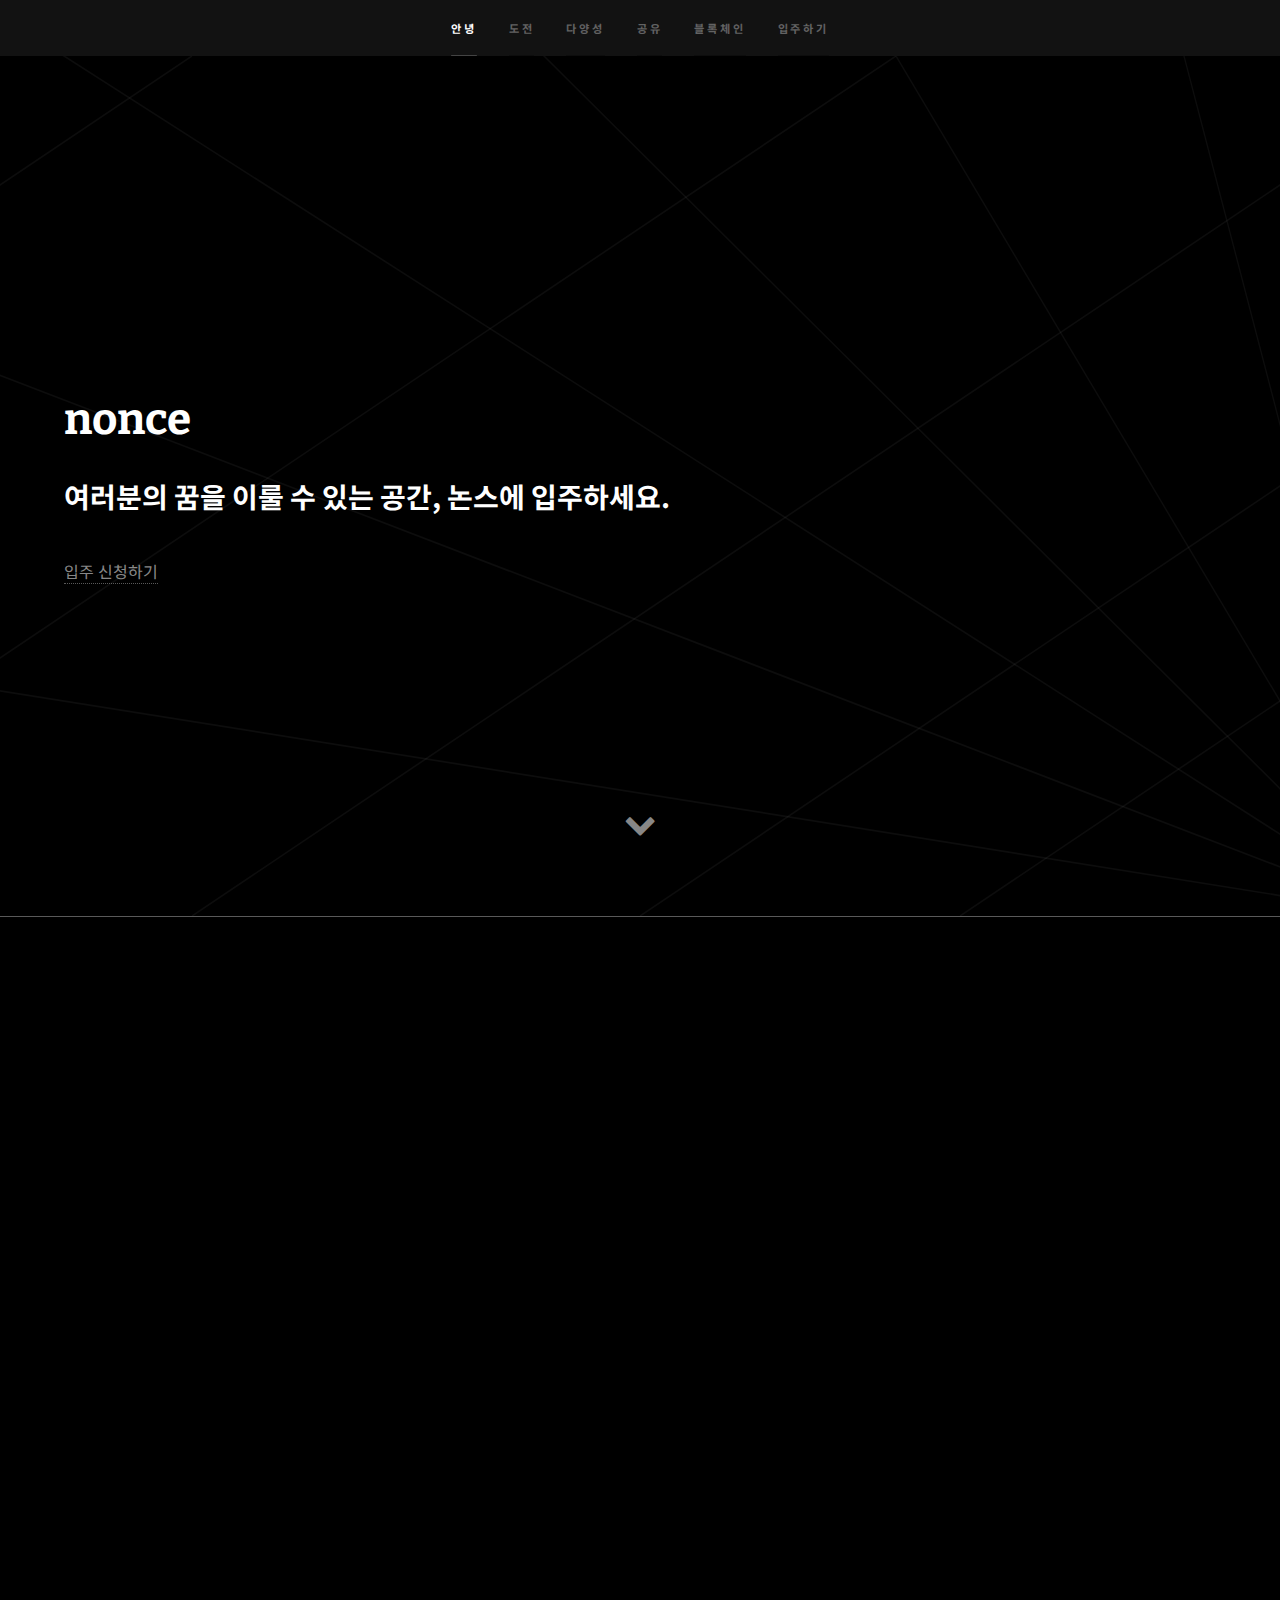
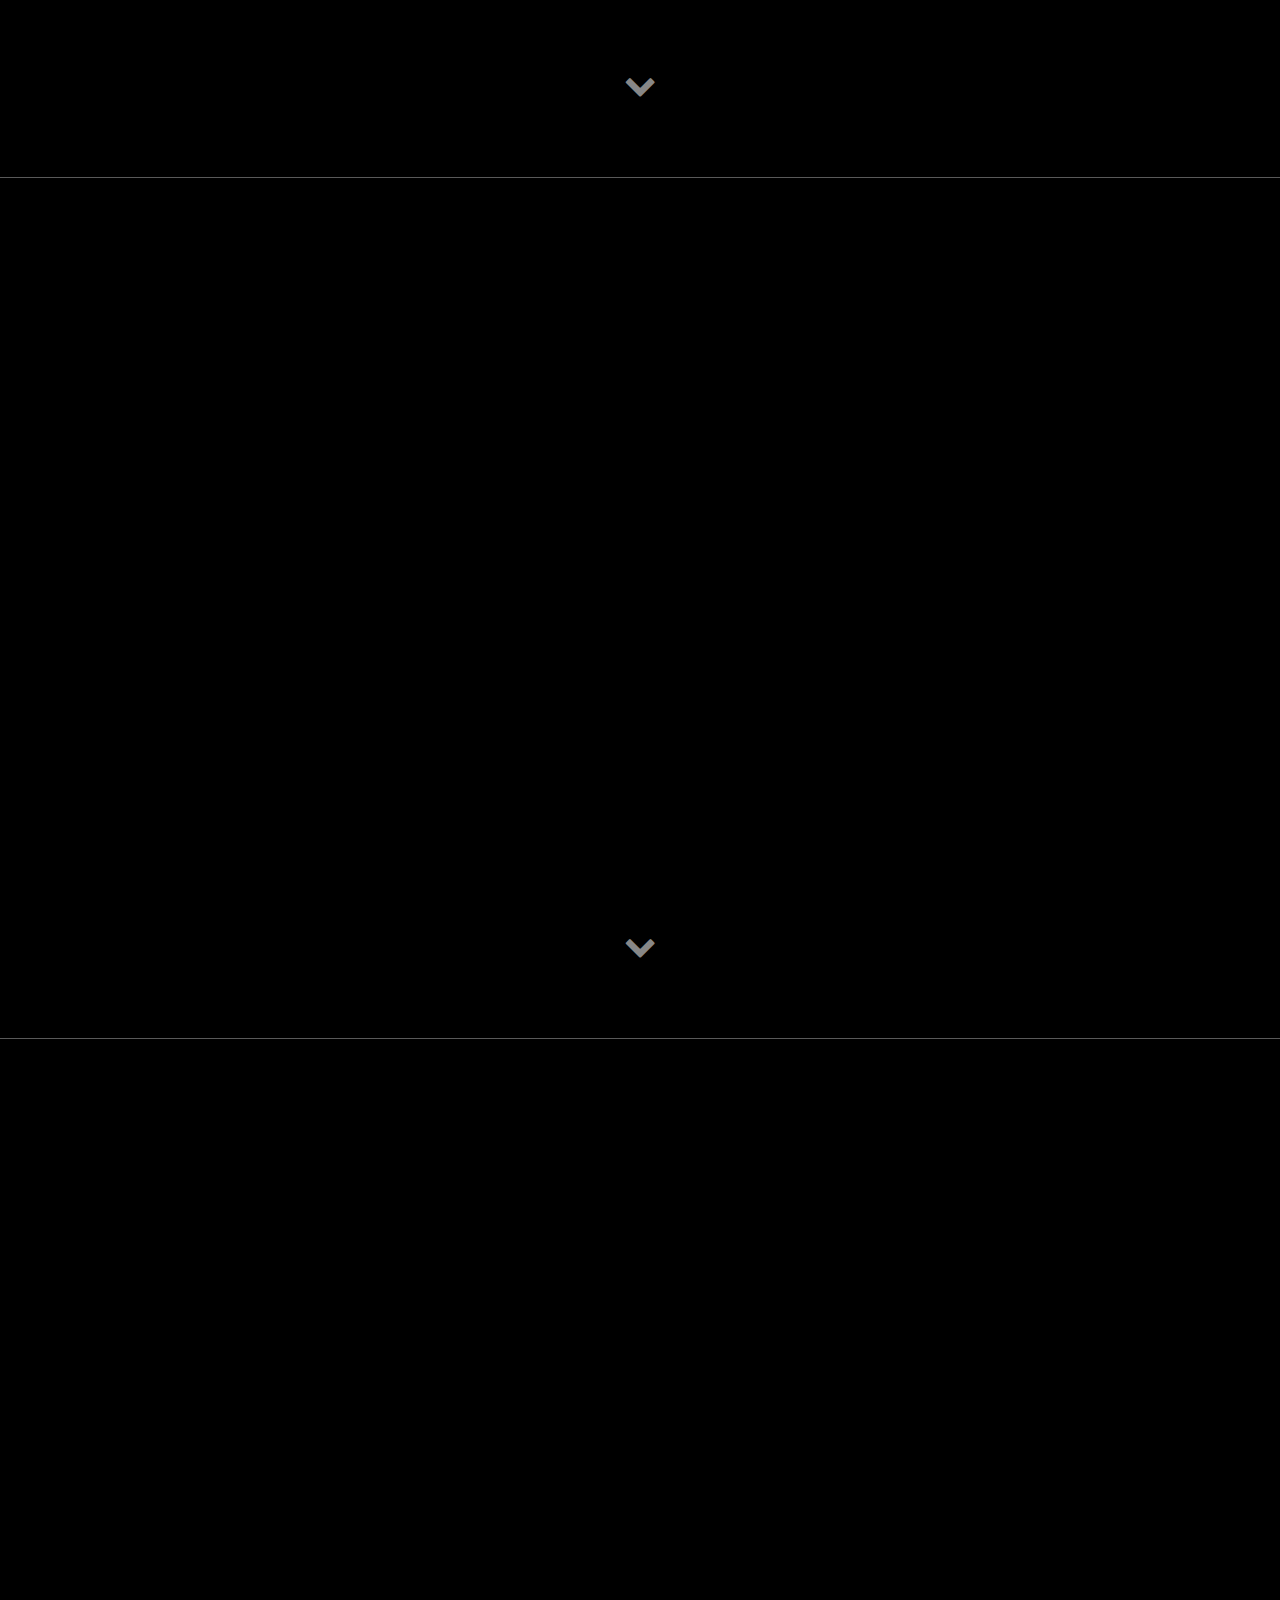
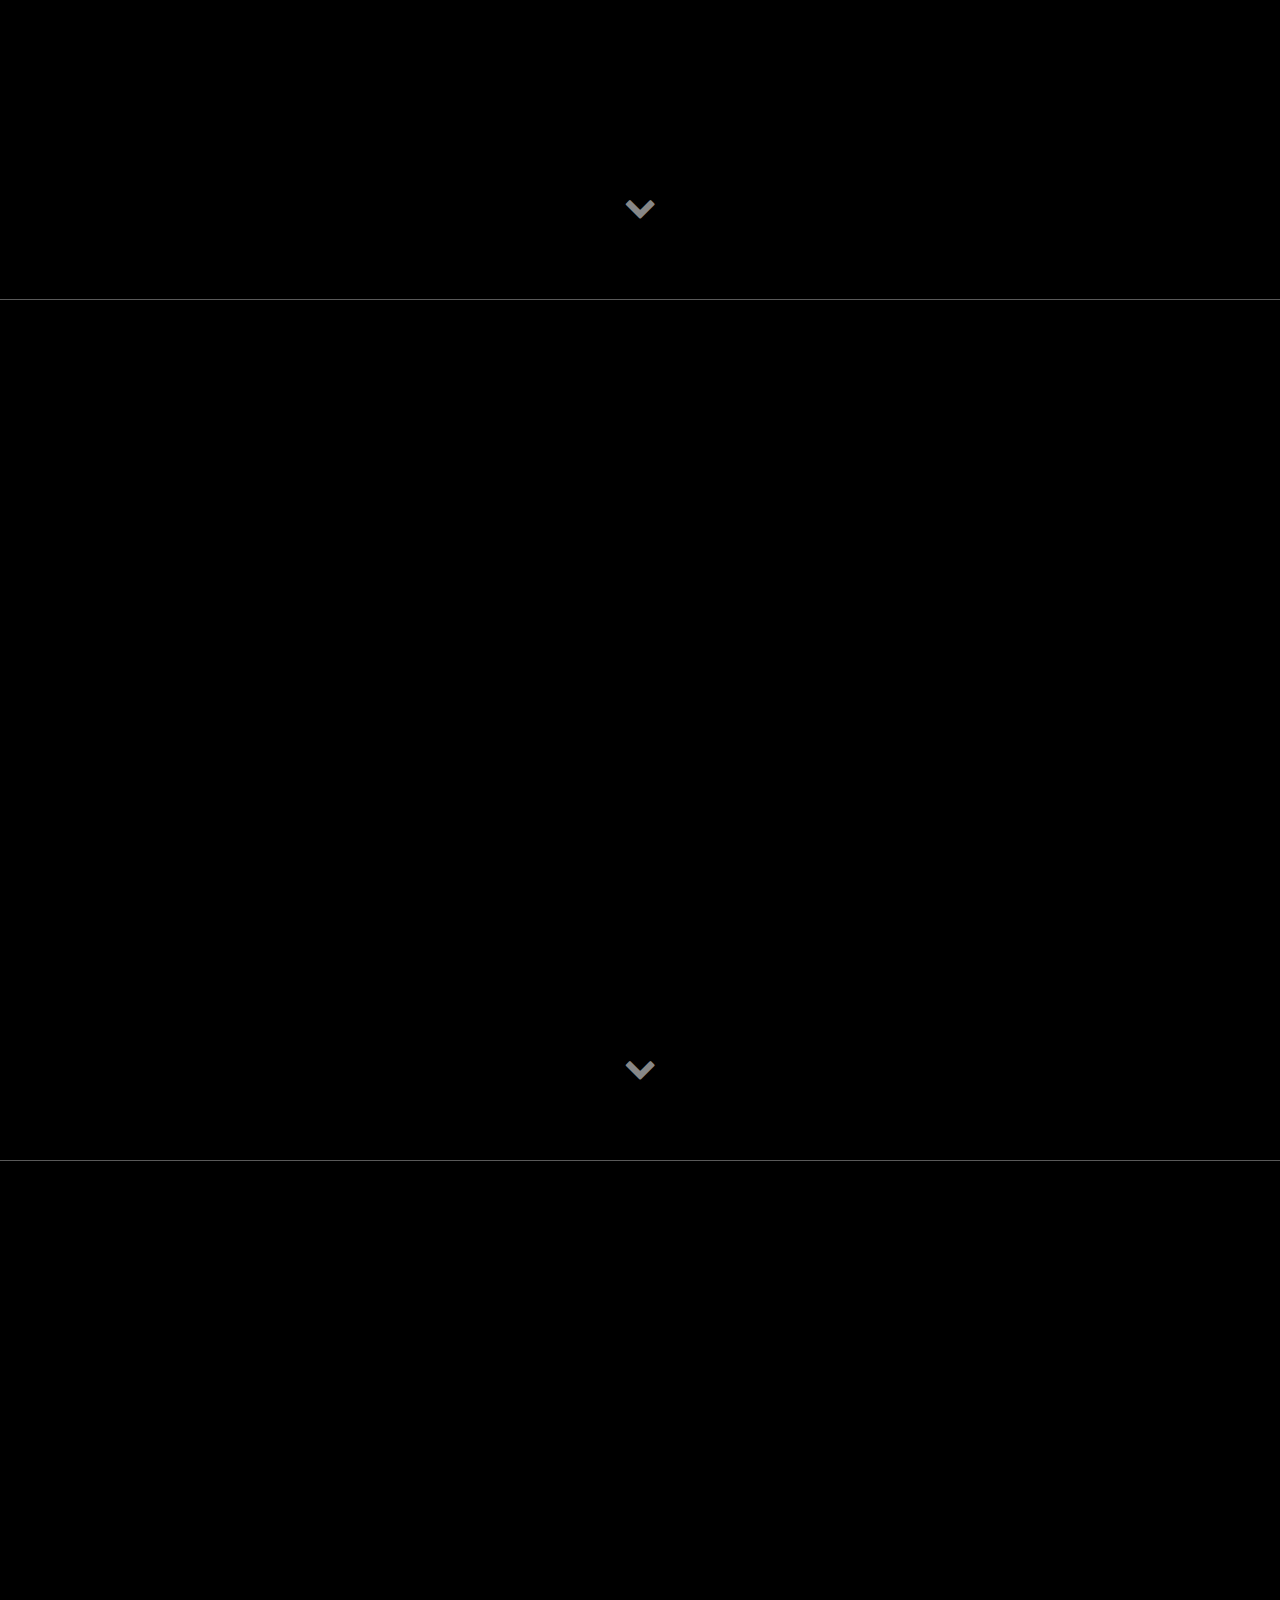
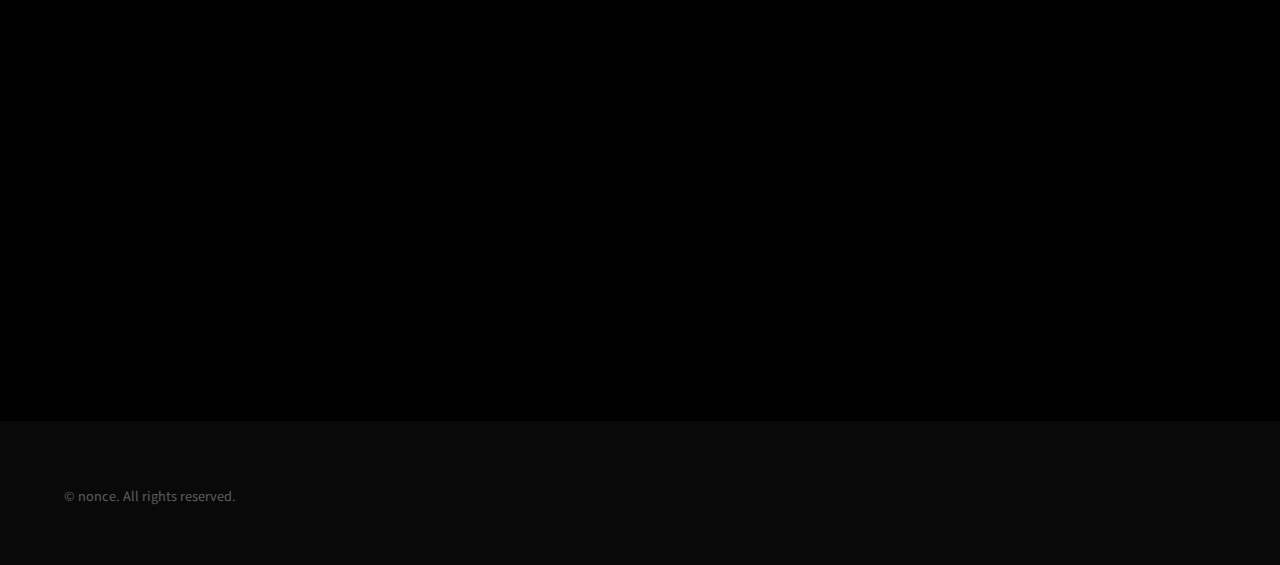
<file: index.html>
<!DOCTYPE HTML>
<!--
  Hyperspace by Pixelarity
  pixelarity.com | hello@pixelarity.com
  License: pixelarity.com/license
-->
<html>
  <head>
    <title>nonce</title>
    <meta charset="utf-8" />
    <meta name="viewport" content="width=device-width, initial-scale=1, user-scalable=no" />
    <meta name="description" content="Base camp for future rebels">
    <meta name="keywords" content="Blockchain, Seoul, social, coliving, coworking, culture">
    <meta name="theme-color" content="#000000">
    <link rel="stylesheet" href="assets/css/main.css" />
    <link rel="shortcut icon" href="images/favicon.png">
    <noscript><link rel="stylesheet" href="assets/css/noscript.css" /></noscript>
  </head>
  <body class="is-preload">

    <!-- Sidebar -->
    <section id="sidebar">
      <div class="inner">
        <nav>
          <ul>
            <li><a href="#intro">안녕</a></li>
            <li><a href="#one">도전</a></li>
            <li><a href="#two">다양성</a></li>
            <li><a href="#three">공유</a></li>
            <li><a href="#four">블록체인</a></li>
            <li><a href="#five">입주하기</a></li>
            <!--
              <li><a href="#intro">Welcome</a></li>
              <li><a href="#one">Challenging<br/>the status quo</a></li>
              <li><a href="#two">Diversity</a></li>
              <li><a href="#three">Sharing</a></li>
              <li><a href="#four">Blockchain</a></li>
              <li><a href="#five">Get in touch</a></li>
            -->
          </ul>
        </nav>
      </div>
    </section>

    <!-- Wrapper -->
    <div id="wrapper">

      <!-- Intro -->
      <section id="intro" class="wrapper style1 fullscreen fade-up">
        <div class="inner">
          <h1 class="logo">nonce</h1>
          <h2>여러분의 꿈을 이룰 수 있는 공간, 논스에 입주하세요.</h2>
          <p></p>
          <ul class="actions">
            <li><a href="#five" class="scrolly">입주 신청하기</a></li>
          </ul>
        </div>
        <div>
          <a href="#one" class="scrolly next"><span class="icon fa-chevron-down"></span></a>
        </div>
      </section>
      <hr/>
      <!-- Intro -->
      <section id="one" class="wrapper style1 fullscreen fade-up">
        <div class="inner">
          <h1><strong>논스는 타협하지 않고 세상을 바꾸어가려는 사람들을 위한 공간입니다</strong></h1>
          <p>주변을 내 꿈을 응원해줄 수 있는 사람으로 가득 채워야 합니다. 논스에서는 아무리 불가능해보이는 꿈도 응원받을 수 있습니다</p>
        </div>
        <a href="#two" class="scrolly next"><span class="icon fa-chevron-down"></span></a>
      </section>
      <hr/>
      <!-- Intro -->
      <section id="two" class="wrapper style1 fullscreen fade-up">
        <div class="inner">
          <h1><strong>논스는 다양성을 존중하는 사람들을 위한 공간입니다</strong></h1>
          <p>다양한 사람들과 서로의 삶을 공유하고 진정한 자기 자신을 찾을 수 있습니다</p>
        </div>
        <a href="#three" class="scrolly next"><span class="icon fa-chevron-down"></span></a>
      </section>
      <hr/>
      <!-- Intro -->
      <section id="three" class="wrapper style1 fullscreen fade-up">
        <div class="inner">
          <h1><strong>논스는 자신의 자원을 나눔으로써 더 크게 성장할 수 있다고 믿는 사람들을 위한 공간입니다</strong></h1>
          <!-- <p>다양한 사람들과 서로의 삶을 공유하고 </p> -->
        </div>
        <a href="#four" class="scrolly next"><span class="icon fa-chevron-down"></span></a>
      </section>
      <hr/>

      <!-- Intro -->
      <section id="four" class="wrapper style1 fullscreen fade-up">
        <div class="inner">
          <h1><strong>논스는 실력을 갖춘 블록체인 전문가들이 가장 많이 모여 있는 곳입니다</strong></h1>
          <!-- <p>다양한 사람들과 서로의 삶을 공유하고 </p> -->
        </div>
        <a href="#five" class="scrolly next"><span class="icon fa-chevron-down"></span></a>
      </section>
      <hr/>

      <!-- Four -->
      <section id="five" class="wrapper style1 fullscreen fade-up">
        <div class="inner">
          <h1><strong>지금 바로 논스에 입주하세요</strong></h1>
          <p>간단한 연락처를 남겨주시면, 입주에 관해 상세하게 안내드리도록 하겠습니다.</p>
          <div class="style1">
            <section>
              <form method="post" action="https://formspree.io/movein@nonce.community">
                <div class="fields">
                  <div class="field half">
                    <input type="text" name="name" id="name" placeholder="이름" required/>
                  </div>
                  <div class="field half">
                    <input type="text" name="phone" id="phone" placeholder="전화번호" required/>
                  </div>
                  <div class="field">
                    <input type="text" name="email" id="email" placeholder="이메일 주소" required/>
                  </div>
                  <div class="field">
                    <textarea name="message" id="message" placeholder="메세지" rows="3"></textarea>
                  </div>
                </div>
                <ul class="actions">
                  <li>
                    <input type="submit" value="입주 신청하기"/>
                  </li>
                  <li><a href="https://s3.ap-northeast-2.amazonaws.com/nonce-public/move-in-guidelines/move-in-guideline-181225-1.pdf" target="_blank" style="font-family: Noto Sans KR" class="button">공간 정보받기(PDF)</a></li>
                </ul>
              </form>
            </section>
          </div>
        </div>
      </section>

    </div>

    <!-- Footer -->
    <footer id="footer" class="wrapper style2-alt">
      <div class="inner">
        <ul class="menu">
          <li>&copy; nonce. All rights reserved.</li>
        </ul>
      </div>
    </footer>

    <!-- Scripts -->
    <script src="assets/js/jquery.min.js"></script>
    <script src="assets/js/jquery.scrollex.min.js"></script>
    <script src="assets/js/jquery.scrolly.min.js"></script>
    <script src="assets/js/browser.min.js"></script>
    <script src="assets/js/breakpoints.min.js"></script>
    <script src="assets/js/util.js"></script>
    <script src="assets/js/main.js"></script>
    <!-- Global site tag (gtag.js) - Google Analytics -->
    <script async src="https://www.googletagmanager.com/gtag/js?id=UA-131361267-1"></script>
    <script>
      window.dataLayer = window.dataLayer || [];
      function gtag(){dataLayer.push(arguments);}
      gtag('js', new Date());

      gtag('config', 'UA-131361267-1');
    </script>

  </body>
</html>
</file>
<file: assets/css/noscript.css>
/*
	Hyperspace by Pixelarity
	pixelarity.com | hello@pixelarity.com
	License: pixelarity.com/license
*/

/* Spotlights */

	.spotlights > section > .image:before {
		opacity: 0 !important;
	}

	.spotlights > section > .content > .inner {
		-moz-transform: none !important;
		-webkit-transform: none !important;
		-ms-transform: none !important;
		transform: none !important;
		opacity: 1 !important;
	}

/* Wrapper */

	.wrapper > .inner {
		opacity: 1 !important;
		-moz-transform: none !important;
		-webkit-transform: none !important;
		-ms-transform: none !important;
		transform: none !important;
	}

/* Sidebar */

	#sidebar > .inner {
		opacity: 1 !important;
	}

	#sidebar nav > ul > li {
		-moz-transform: none !important;
		-webkit-transform: none !important;
		-ms-transform: none !important;
		transform: none !important;
		opacity: 1 !important;
	}
</file>
<file: assets/css/main.css>
@charset "UTF-8";
@import url("https://fonts.googleapis.com/css?family=Bitter|Noto+Sans+KR:400,700");
@import 'font-awesome.min.css';
/*
	Hyperspace by Pixelarity
	pixelarity.com | hello@pixelarity.com
	License: pixelarity.com/license
*/
html, body, div, span, applet, object,
iframe, h1, h2, h3, h4, h5, h6, p, blockquote,
pre, a, abbr, acronym, address, big, cite,
code, del, dfn, em, img, ins, kbd, q, s, samp,
small, strike, strong, sub, sup, tt, var, b,
u, i, center, dl, dt, dd, ol, ul, li, fieldset,
form, label, legend, table, caption, tbody,
tfoot, thead, tr, th, td, article, aside,
canvas, details, embed, figure, figcaption,
footer, header, hgroup, menu, nav, output, ruby,
section, summary, time, mark, audio, video {
  margin: 0;
  padding: 0;
  border: 0;
  font-size: 100%;
  font: inherit;
  vertical-align: baseline;
}

article, aside, details, figcaption, figure,
footer, header, hgroup, menu, nav, section {
  display: block;
}

body {
  line-height: 1;
}

ol, ul {
  list-style: none;
}

blockquote, q {
  quotes: none;
}
blockquote:before, blockquote:after, q:before, q:after {
  content: "";
  content: none;
}

table {
  border-collapse: collapse;
  border-spacing: 0;
}

body {
  -webkit-text-size-adjust: none;
}

mark {
  background-color: transparent;
  color: inherit;
}

input::-moz-focus-inner {
  border: 0;
  padding: 0;
}

input, select, textarea {
  -moz-appearance: none;
  -webkit-appearance: none;
  -ms-appearance: none;
  appearance: none;
}

/* Basic */
@-ms-viewport {
  width: device-width;
}
body {
  -ms-overflow-style: scrollbar;
}

@media screen and (max-width: 480px) {
  html, body {
    min-width: 320px;
  }
}
html {
  box-sizing: border-box;
}

*, *:before, *:after {
  box-sizing: inherit;
}

body {
  background: #000000;
}
body.is-preload *, body.is-preload *:before, body.is-preload *:after {
  -moz-animation: none !important;
  -webkit-animation: none !important;
  -ms-animation: none !important;
  animation: none !important;
  -moz-transition: none !important;
  -webkit-transition: none !important;
  -ms-transition: none !important;
  transition: none !important;
}

/* Type */
body, input, select, textarea {
  color: rgba(255, 255, 255, 0.55);
  font-family: "Noto Sans KR", Arial, Helvetica, sans-serif;
  font-size: 16.5pt;
  font-weight: normal;
  line-height: 1.75;
}
@media screen and (max-width: 1680px) {
  body, input, select, textarea {
    font-size: 13pt;
  }
}
@media screen and (max-width: 1280px) {
  body, input, select, textarea {
    font-size: 12pt;
  }
}
@media screen and (max-width: 360px) {
  body, input, select, textarea {
    font-size: 11pt;
  }
}

a {
  -moz-transition: color 0.2s ease, border-bottom-color 0.2s ease;
  -webkit-transition: color 0.2s ease, border-bottom-color 0.2s ease;
  -ms-transition: color 0.2s ease, border-bottom-color 0.2s ease;
  transition: color 0.2s ease, border-bottom-color 0.2s ease;
  border-bottom: dotted 1px rgba(255, 255, 255, 0.35);
  color: inherit;
  text-decoration: none;
}
a:hover {
  border-bottom-color: transparent;
  color: #ffffff;
}
a.next {
  font-size: 24pt;
  width: 100%;
  border-bottom: dotted 0px rgba(255, 255, 255, 0.35);
  position: absolute;
  bottom: 0;
  text-align: center;
  margin-bottom: 2em;
}

strong, b {
  color: #ffffff;
  font-weight: bold;
}

em, i {
  font-style: italic;
}

p {
  margin: 0 0 2em 0;
}

h1, h2, h3, h4, h5, h6 {
  color: #ffffff;
  font-weight: bold;
  line-height: 1.5;
  margin: 0 0 0.5em 0;
}
h1 a, h2 a, h3 a, h4 a, h5 a, h6 a {
  color: inherit;
  text-decoration: none;
}

h1 {
  font-size: 2.75em;
}
h1.major {
  margin: 0 0 1.3em 0;
  position: relative;
  padding-bottom: 0.35em;
}
h1.major:after {
  background-image: -moz-linear-gradient(to right, #000000, #444444);
  background-image: -webkit-linear-gradient(to right, #000000, #444444);
  background-image: -ms-linear-gradient(to right, #000000, #444444);
  background-image: linear-gradient(to right, #000000, #444444);
  -moz-transition: max-width 0.2s ease;
  -webkit-transition: max-width 0.2s ease;
  -ms-transition: max-width 0.2s ease;
  transition: max-width 0.2s ease;
  border-radius: 0.2em;
  bottom: 0;
  content: "";
  height: 0.05em;
  position: absolute;
  right: 0;
  width: 100%;
}

h2 {
  font-size: 1.75em;
}

h3 {
  font-size: 1.1em;
}

h4 {
  font-size: 1em;
}

h5 {
  font-size: 0.8em;
}

h6 {
  font-size: 0.6em;
}

@media screen and (max-width: 736px) {
  h1 {
    font-size: 2em;
  }

  h2 {
    font-size: 1.25em;
  }

  h3 {
    font-size: 1em;
  }

  h4 {
    font-size: 0.8em;
  }

  h5 {
    font-size: 0.6em;
  }

  h6 {
    font-size: 0.6em;
  }
}
sub {
  font-size: 0.8em;
  position: relative;
  top: 0.5em;
}

sup {
  font-size: 0.8em;
  position: relative;
  top: -0.5em;
}

blockquote {
  border-left: solid 4px rgba(255, 255, 255, 0.35);
  font-style: italic;
  margin: 0 0 2em 0;
  padding: 0.5em 0 0.5em 2em;
}

code {
  background: rgba(255, 255, 255, 0.05);
  border-radius: 0.25em;
  border: solid 1px rgba(255, 255, 255, 0.35);
  font-family: "Courier New", monospace;
  font-size: 0.9em;
  margin: 0 0.25em;
  padding: 0.25em 0.65em;
}

pre {
  -webkit-overflow-scrolling: touch;
  font-family: "Courier New", monospace;
  font-size: 0.9em;
  margin: 0 0 2em 0;
}
pre code {
  display: block;
  line-height: 1.75em;
  padding: 1em 1.5em;
  overflow-x: auto;
}

hr {
  border: 0;
  border-bottom: solid 1px rgba(255, 255, 255, 0.35);
  margin: 0em 0;
}
hr.major {
  margin: 0em 0;
}

.align-left {
  text-align: left;
}

.align-center {
  text-align: center;
}

.align-right {
  text-align: right;
}

.logo {
  font-family: "Bitter", serif;
}

/* Row */
.row {
  display: flex;
  flex-wrap: wrap;
  box-sizing: border-box;
  align-items: stretch;
}
.row > * {
  box-sizing: border-box;
}
.row.gtr-uniform > * > :last-child {
  margin-bottom: 0;
}
.row.aln-left {
  justify-content: flex-start;
}
.row.aln-center {
  justify-content: center;
}
.row.aln-right {
  justify-content: flex-end;
}
.row.aln-top {
  align-items: flex-start;
}
.row.aln-middle {
  align-items: center;
}
.row.aln-bottom {
  align-items: flex-end;
}
.row > .imp {
  order: -1;
}
.row > .col-1 {
  width: 8.3333333333%;
}
.row > .off-1 {
  margin-left: 8.3333333333%;
}
.row > .col-2 {
  width: 16.6666666667%;
}
.row > .off-2 {
  margin-left: 16.6666666667%;
}
.row > .col-3 {
  width: 25%;
}
.row > .off-3 {
  margin-left: 25%;
}
.row > .col-4 {
  width: 33.3333333333%;
}
.row > .off-4 {
  margin-left: 33.3333333333%;
}
.row > .col-5 {
  width: 41.6666666667%;
}
.row > .off-5 {
  margin-left: 41.6666666667%;
}
.row > .col-6 {
  width: 50%;
}
.row > .off-6 {
  margin-left: 50%;
}
.row > .col-7 {
  width: 58.3333333333%;
}
.row > .off-7 {
  margin-left: 58.3333333333%;
}
.row > .col-8 {
  width: 66.6666666667%;
}
.row > .off-8 {
  margin-left: 66.6666666667%;
}
.row > .col-9 {
  width: 75%;
}
.row > .off-9 {
  margin-left: 75%;
}
.row > .col-10 {
  width: 83.3333333333%;
}
.row > .off-10 {
  margin-left: 83.3333333333%;
}
.row > .col-11 {
  width: 91.6666666667%;
}
.row > .off-11 {
  margin-left: 91.6666666667%;
}
.row > .col-12 {
  width: 100%;
}
.row > .off-12 {
  margin-left: 100%;
}
.row.gtr-0 {
  margin-top: 0;
  margin-left: 0em;
}
.row.gtr-0 > * {
  padding: 0 0 0 0em;
}
.row.gtr-0.gtr-uniform {
  margin-top: 0em;
}
.row.gtr-0.gtr-uniform > * {
  padding-top: 0em;
}
.row.gtr-25 {
  margin-top: 0;
  margin-left: -0.375em;
}
.row.gtr-25 > * {
  padding: 0 0 0 0.375em;
}
.row.gtr-25.gtr-uniform {
  margin-top: -0.375em;
}
.row.gtr-25.gtr-uniform > * {
  padding-top: 0.375em;
}
.row.gtr-50 {
  margin-top: 0;
  margin-left: -0.75em;
}
.row.gtr-50 > * {
  padding: 0 0 0 0.75em;
}
.row.gtr-50.gtr-uniform {
  margin-top: -0.75em;
}
.row.gtr-50.gtr-uniform > * {
  padding-top: 0.75em;
}
.row {
  margin-top: 0;
  margin-left: -1.5em;
}
.row > * {
  padding: 0 0 0 1.5em;
}
.row.gtr-uniform {
  margin-top: -1.5em;
}
.row.gtr-uniform > * {
  padding-top: 1.5em;
}
.row.gtr-150 {
  margin-top: 0;
  margin-left: -2.25em;
}
.row.gtr-150 > * {
  padding: 0 0 0 2.25em;
}
.row.gtr-150.gtr-uniform {
  margin-top: -2.25em;
}
.row.gtr-150.gtr-uniform > * {
  padding-top: 2.25em;
}
.row.gtr-200 {
  margin-top: 0;
  margin-left: -3em;
}
.row.gtr-200 > * {
  padding: 0 0 0 3em;
}
.row.gtr-200.gtr-uniform {
  margin-top: -3em;
}
.row.gtr-200.gtr-uniform > * {
  padding-top: 3em;
}
@media screen and (max-width: 1680px) {
  .row {
    display: flex;
    flex-wrap: wrap;
    box-sizing: border-box;
    align-items: stretch;
  }
  .row > * {
    box-sizing: border-box;
  }
  .row.gtr-uniform > * > :last-child {
    margin-bottom: 0;
  }
  .row.aln-left {
    justify-content: flex-start;
  }
  .row.aln-center {
    justify-content: center;
  }
  .row.aln-right {
    justify-content: flex-end;
  }
  .row.aln-top {
    align-items: flex-start;
  }
  .row.aln-middle {
    align-items: center;
  }
  .row.aln-bottom {
    align-items: flex-end;
  }
  .row > .imp-xlarge {
    order: -1;
  }
  .row > .col-1-xlarge {
    width: 8.3333333333%;
  }
  .row > .off-1-xlarge {
    margin-left: 8.3333333333%;
  }
  .row > .col-2-xlarge {
    width: 16.6666666667%;
  }
  .row > .off-2-xlarge {
    margin-left: 16.6666666667%;
  }
  .row > .col-3-xlarge {
    width: 25%;
  }
  .row > .off-3-xlarge {
    margin-left: 25%;
  }
  .row > .col-4-xlarge {
    width: 33.3333333333%;
  }
  .row > .off-4-xlarge {
    margin-left: 33.3333333333%;
  }
  .row > .col-5-xlarge {
    width: 41.6666666667%;
  }
  .row > .off-5-xlarge {
    margin-left: 41.6666666667%;
  }
  .row > .col-6-xlarge {
    width: 50%;
  }
  .row > .off-6-xlarge {
    margin-left: 50%;
  }
  .row > .col-7-xlarge {
    width: 58.3333333333%;
  }
  .row > .off-7-xlarge {
    margin-left: 58.3333333333%;
  }
  .row > .col-8-xlarge {
    width: 66.6666666667%;
  }
  .row > .off-8-xlarge {
    margin-left: 66.6666666667%;
  }
  .row > .col-9-xlarge {
    width: 75%;
  }
  .row > .off-9-xlarge {
    margin-left: 75%;
  }
  .row > .col-10-xlarge {
    width: 83.3333333333%;
  }
  .row > .off-10-xlarge {
    margin-left: 83.3333333333%;
  }
  .row > .col-11-xlarge {
    width: 91.6666666667%;
  }
  .row > .off-11-xlarge {
    margin-left: 91.6666666667%;
  }
  .row > .col-12-xlarge {
    width: 100%;
  }
  .row > .off-12-xlarge {
    margin-left: 100%;
  }
  .row.gtr-0 {
    margin-top: 0;
    margin-left: 0em;
  }
  .row.gtr-0 > * {
    padding: 0 0 0 0em;
  }
  .row.gtr-0.gtr-uniform {
    margin-top: 0em;
  }
  .row.gtr-0.gtr-uniform > * {
    padding-top: 0em;
  }
  .row.gtr-25 {
    margin-top: 0;
    margin-left: -0.375em;
  }
  .row.gtr-25 > * {
    padding: 0 0 0 0.375em;
  }
  .row.gtr-25.gtr-uniform {
    margin-top: -0.375em;
  }
  .row.gtr-25.gtr-uniform > * {
    padding-top: 0.375em;
  }
  .row.gtr-50 {
    margin-top: 0;
    margin-left: -0.75em;
  }
  .row.gtr-50 > * {
    padding: 0 0 0 0.75em;
  }
  .row.gtr-50.gtr-uniform {
    margin-top: -0.75em;
  }
  .row.gtr-50.gtr-uniform > * {
    padding-top: 0.75em;
  }
  .row {
    margin-top: 0;
    margin-left: -1.5em;
  }
  .row > * {
    padding: 0 0 0 1.5em;
  }
  .row.gtr-uniform {
    margin-top: -1.5em;
  }
  .row.gtr-uniform > * {
    padding-top: 1.5em;
  }
  .row.gtr-150 {
    margin-top: 0;
    margin-left: -2.25em;
  }
  .row.gtr-150 > * {
    padding: 0 0 0 2.25em;
  }
  .row.gtr-150.gtr-uniform {
    margin-top: -2.25em;
  }
  .row.gtr-150.gtr-uniform > * {
    padding-top: 2.25em;
  }
  .row.gtr-200 {
    margin-top: 0;
    margin-left: -3em;
  }
  .row.gtr-200 > * {
    padding: 0 0 0 3em;
  }
  .row.gtr-200.gtr-uniform {
    margin-top: -3em;
  }
  .row.gtr-200.gtr-uniform > * {
    padding-top: 3em;
  }
}
@media screen and (max-width: 1280px) {
  .row {
    display: flex;
    flex-wrap: wrap;
    box-sizing: border-box;
    align-items: stretch;
  }
  .row > * {
    box-sizing: border-box;
  }
  .row.gtr-uniform > * > :last-child {
    margin-bottom: 0;
  }
  .row.aln-left {
    justify-content: flex-start;
  }
  .row.aln-center {
    justify-content: center;
  }
  .row.aln-right {
    justify-content: flex-end;
  }
  .row.aln-top {
    align-items: flex-start;
  }
  .row.aln-middle {
    align-items: center;
  }
  .row.aln-bottom {
    align-items: flex-end;
  }
  .row > .imp-large {
    order: -1;
  }
  .row > .col-1-large {
    width: 8.3333333333%;
  }
  .row > .off-1-large {
    margin-left: 8.3333333333%;
  }
  .row > .col-2-large {
    width: 16.6666666667%;
  }
  .row > .off-2-large {
    margin-left: 16.6666666667%;
  }
  .row > .col-3-large {
    width: 25%;
  }
  .row > .off-3-large {
    margin-left: 25%;
  }
  .row > .col-4-large {
    width: 33.3333333333%;
  }
  .row > .off-4-large {
    margin-left: 33.3333333333%;
  }
  .row > .col-5-large {
    width: 41.6666666667%;
  }
  .row > .off-5-large {
    margin-left: 41.6666666667%;
  }
  .row > .col-6-large {
    width: 50%;
  }
  .row > .off-6-large {
    margin-left: 50%;
  }
  .row > .col-7-large {
    width: 58.3333333333%;
  }
  .row > .off-7-large {
    margin-left: 58.3333333333%;
  }
  .row > .col-8-large {
    width: 66.6666666667%;
  }
  .row > .off-8-large {
    margin-left: 66.6666666667%;
  }
  .row > .col-9-large {
    width: 75%;
  }
  .row > .off-9-large {
    margin-left: 75%;
  }
  .row > .col-10-large {
    width: 83.3333333333%;
  }
  .row > .off-10-large {
    margin-left: 83.3333333333%;
  }
  .row > .col-11-large {
    width: 91.6666666667%;
  }
  .row > .off-11-large {
    margin-left: 91.6666666667%;
  }
  .row > .col-12-large {
    width: 100%;
  }
  .row > .off-12-large {
    margin-left: 100%;
  }
  .row.gtr-0 {
    margin-top: 0;
    margin-left: 0em;
  }
  .row.gtr-0 > * {
    padding: 0 0 0 0em;
  }
  .row.gtr-0.gtr-uniform {
    margin-top: 0em;
  }
  .row.gtr-0.gtr-uniform > * {
    padding-top: 0em;
  }
  .row.gtr-25 {
    margin-top: 0;
    margin-left: -0.375em;
  }
  .row.gtr-25 > * {
    padding: 0 0 0 0.375em;
  }
  .row.gtr-25.gtr-uniform {
    margin-top: -0.375em;
  }
  .row.gtr-25.gtr-uniform > * {
    padding-top: 0.375em;
  }
  .row.gtr-50 {
    margin-top: 0;
    margin-left: -0.75em;
  }
  .row.gtr-50 > * {
    padding: 0 0 0 0.75em;
  }
  .row.gtr-50.gtr-uniform {
    margin-top: -0.75em;
  }
  .row.gtr-50.gtr-uniform > * {
    padding-top: 0.75em;
  }
  .row {
    margin-top: 0;
    margin-left: -1.5em;
  }
  .row > * {
    padding: 0 0 0 1.5em;
  }
  .row.gtr-uniform {
    margin-top: -1.5em;
  }
  .row.gtr-uniform > * {
    padding-top: 1.5em;
  }
  .row.gtr-150 {
    margin-top: 0;
    margin-left: -2.25em;
  }
  .row.gtr-150 > * {
    padding: 0 0 0 2.25em;
  }
  .row.gtr-150.gtr-uniform {
    margin-top: -2.25em;
  }
  .row.gtr-150.gtr-uniform > * {
    padding-top: 2.25em;
  }
  .row.gtr-200 {
    margin-top: 0;
    margin-left: -3em;
  }
  .row.gtr-200 > * {
    padding: 0 0 0 3em;
  }
  .row.gtr-200.gtr-uniform {
    margin-top: -3em;
  }
  .row.gtr-200.gtr-uniform > * {
    padding-top: 3em;
  }
}
@media screen and (max-width: 980px) {
  .row {
    display: flex;
    flex-wrap: wrap;
    box-sizing: border-box;
    align-items: stretch;
  }
  .row > * {
    box-sizing: border-box;
  }
  .row.gtr-uniform > * > :last-child {
    margin-bottom: 0;
  }
  .row.aln-left {
    justify-content: flex-start;
  }
  .row.aln-center {
    justify-content: center;
  }
  .row.aln-right {
    justify-content: flex-end;
  }
  .row.aln-top {
    align-items: flex-start;
  }
  .row.aln-middle {
    align-items: center;
  }
  .row.aln-bottom {
    align-items: flex-end;
  }
  .row > .imp-medium {
    order: -1;
  }
  .row > .col-1-medium {
    width: 8.3333333333%;
  }
  .row > .off-1-medium {
    margin-left: 8.3333333333%;
  }
  .row > .col-2-medium {
    width: 16.6666666667%;
  }
  .row > .off-2-medium {
    margin-left: 16.6666666667%;
  }
  .row > .col-3-medium {
    width: 25%;
  }
  .row > .off-3-medium {
    margin-left: 25%;
  }
  .row > .col-4-medium {
    width: 33.3333333333%;
  }
  .row > .off-4-medium {
    margin-left: 33.3333333333%;
  }
  .row > .col-5-medium {
    width: 41.6666666667%;
  }
  .row > .off-5-medium {
    margin-left: 41.6666666667%;
  }
  .row > .col-6-medium {
    width: 50%;
  }
  .row > .off-6-medium {
    margin-left: 50%;
  }
  .row > .col-7-medium {
    width: 58.3333333333%;
  }
  .row > .off-7-medium {
    margin-left: 58.3333333333%;
  }
  .row > .col-8-medium {
    width: 66.6666666667%;
  }
  .row > .off-8-medium {
    margin-left: 66.6666666667%;
  }
  .row > .col-9-medium {
    width: 75%;
  }
  .row > .off-9-medium {
    margin-left: 75%;
  }
  .row > .col-10-medium {
    width: 83.3333333333%;
  }
  .row > .off-10-medium {
    margin-left: 83.3333333333%;
  }
  .row > .col-11-medium {
    width: 91.6666666667%;
  }
  .row > .off-11-medium {
    margin-left: 91.6666666667%;
  }
  .row > .col-12-medium {
    width: 100%;
  }
  .row > .off-12-medium {
    margin-left: 100%;
  }
  .row.gtr-0 {
    margin-top: 0;
    margin-left: 0em;
  }
  .row.gtr-0 > * {
    padding: 0 0 0 0em;
  }
  .row.gtr-0.gtr-uniform {
    margin-top: 0em;
  }
  .row.gtr-0.gtr-uniform > * {
    padding-top: 0em;
  }
  .row.gtr-25 {
    margin-top: 0;
    margin-left: -0.375em;
  }
  .row.gtr-25 > * {
    padding: 0 0 0 0.375em;
  }
  .row.gtr-25.gtr-uniform {
    margin-top: -0.375em;
  }
  .row.gtr-25.gtr-uniform > * {
    padding-top: 0.375em;
  }
  .row.gtr-50 {
    margin-top: 0;
    margin-left: -0.75em;
  }
  .row.gtr-50 > * {
    padding: 0 0 0 0.75em;
  }
  .row.gtr-50.gtr-uniform {
    margin-top: -0.75em;
  }
  .row.gtr-50.gtr-uniform > * {
    padding-top: 0.75em;
  }
  .row {
    margin-top: 0;
    margin-left: -1.5em;
  }
  .row > * {
    padding: 0 0 0 1.5em;
  }
  .row.gtr-uniform {
    margin-top: -1.5em;
  }
  .row.gtr-uniform > * {
    padding-top: 1.5em;
  }
  .row.gtr-150 {
    margin-top: 0;
    margin-left: -2.25em;
  }
  .row.gtr-150 > * {
    padding: 0 0 0 2.25em;
  }
  .row.gtr-150.gtr-uniform {
    margin-top: -2.25em;
  }
  .row.gtr-150.gtr-uniform > * {
    padding-top: 2.25em;
  }
  .row.gtr-200 {
    margin-top: 0;
    margin-left: -3em;
  }
  .row.gtr-200 > * {
    padding: 0 0 0 3em;
  }
  .row.gtr-200.gtr-uniform {
    margin-top: -3em;
  }
  .row.gtr-200.gtr-uniform > * {
    padding-top: 3em;
  }
}
@media screen and (max-width: 736px) {
  .row {
    display: flex;
    flex-wrap: wrap;
    box-sizing: border-box;
    align-items: stretch;
  }
  .row > * {
    box-sizing: border-box;
  }
  .row.gtr-uniform > * > :last-child {
    margin-bottom: 0;
  }
  .row.aln-left {
    justify-content: flex-start;
  }
  .row.aln-center {
    justify-content: center;
  }
  .row.aln-right {
    justify-content: flex-end;
  }
  .row.aln-top {
    align-items: flex-start;
  }
  .row.aln-middle {
    align-items: center;
  }
  .row.aln-bottom {
    align-items: flex-end;
  }
  .row > .imp-small {
    order: -1;
  }
  .row > .col-1-small {
    width: 8.3333333333%;
  }
  .row > .off-1-small {
    margin-left: 8.3333333333%;
  }
  .row > .col-2-small {
    width: 16.6666666667%;
  }
  .row > .off-2-small {
    margin-left: 16.6666666667%;
  }
  .row > .col-3-small {
    width: 25%;
  }
  .row > .off-3-small {
    margin-left: 25%;
  }
  .row > .col-4-small {
    width: 33.3333333333%;
  }
  .row > .off-4-small {
    margin-left: 33.3333333333%;
  }
  .row > .col-5-small {
    width: 41.6666666667%;
  }
  .row > .off-5-small {
    margin-left: 41.6666666667%;
  }
  .row > .col-6-small {
    width: 50%;
  }
  .row > .off-6-small {
    margin-left: 50%;
  }
  .row > .col-7-small {
    width: 58.3333333333%;
  }
  .row > .off-7-small {
    margin-left: 58.3333333333%;
  }
  .row > .col-8-small {
    width: 66.6666666667%;
  }
  .row > .off-8-small {
    margin-left: 66.6666666667%;
  }
  .row > .col-9-small {
    width: 75%;
  }
  .row > .off-9-small {
    margin-left: 75%;
  }
  .row > .col-10-small {
    width: 83.3333333333%;
  }
  .row > .off-10-small {
    margin-left: 83.3333333333%;
  }
  .row > .col-11-small {
    width: 91.6666666667%;
  }
  .row > .off-11-small {
    margin-left: 91.6666666667%;
  }
  .row > .col-12-small {
    width: 100%;
  }
  .row > .off-12-small {
    margin-left: 100%;
  }
  .row.gtr-0 {
    margin-top: 0;
    margin-left: 0em;
  }
  .row.gtr-0 > * {
    padding: 0 0 0 0em;
  }
  .row.gtr-0.gtr-uniform {
    margin-top: 0em;
  }
  .row.gtr-0.gtr-uniform > * {
    padding-top: 0em;
  }
  .row.gtr-25 {
    margin-top: 0;
    margin-left: -0.375em;
  }
  .row.gtr-25 > * {
    padding: 0 0 0 0.375em;
  }
  .row.gtr-25.gtr-uniform {
    margin-top: -0.375em;
  }
  .row.gtr-25.gtr-uniform > * {
    padding-top: 0.375em;
  }
  .row.gtr-50 {
    margin-top: 0;
    margin-left: -0.75em;
  }
  .row.gtr-50 > * {
    padding: 0 0 0 0.75em;
  }
  .row.gtr-50.gtr-uniform {
    margin-top: -0.75em;
  }
  .row.gtr-50.gtr-uniform > * {
    padding-top: 0.75em;
  }
  .row {
    margin-top: 0;
    margin-left: -1.5em;
  }
  .row > * {
    padding: 0 0 0 1.5em;
  }
  .row.gtr-uniform {
    margin-top: -1.5em;
  }
  .row.gtr-uniform > * {
    padding-top: 1.5em;
  }
  .row.gtr-150 {
    margin-top: 0;
    margin-left: -2.25em;
  }
  .row.gtr-150 > * {
    padding: 0 0 0 2.25em;
  }
  .row.gtr-150.gtr-uniform {
    margin-top: -2.25em;
  }
  .row.gtr-150.gtr-uniform > * {
    padding-top: 2.25em;
  }
  .row.gtr-200 {
    margin-top: 0;
    margin-left: -3em;
  }
  .row.gtr-200 > * {
    padding: 0 0 0 3em;
  }
  .row.gtr-200.gtr-uniform {
    margin-top: -3em;
  }
  .row.gtr-200.gtr-uniform > * {
    padding-top: 3em;
  }
}
@media screen and (max-width: 480px) {
  .row {
    display: flex;
    flex-wrap: wrap;
    box-sizing: border-box;
    align-items: stretch;
  }
  .row > * {
    box-sizing: border-box;
  }
  .row.gtr-uniform > * > :last-child {
    margin-bottom: 0;
  }
  .row.aln-left {
    justify-content: flex-start;
  }
  .row.aln-center {
    justify-content: center;
  }
  .row.aln-right {
    justify-content: flex-end;
  }
  .row.aln-top {
    align-items: flex-start;
  }
  .row.aln-middle {
    align-items: center;
  }
  .row.aln-bottom {
    align-items: flex-end;
  }
  .row > .imp-xsmall {
    order: -1;
  }
  .row > .col-1-xsmall {
    width: 8.3333333333%;
  }
  .row > .off-1-xsmall {
    margin-left: 8.3333333333%;
  }
  .row > .col-2-xsmall {
    width: 16.6666666667%;
  }
  .row > .off-2-xsmall {
    margin-left: 16.6666666667%;
  }
  .row > .col-3-xsmall {
    width: 25%;
  }
  .row > .off-3-xsmall {
    margin-left: 25%;
  }
  .row > .col-4-xsmall {
    width: 33.3333333333%;
  }
  .row > .off-4-xsmall {
    margin-left: 33.3333333333%;
  }
  .row > .col-5-xsmall {
    width: 41.6666666667%;
  }
  .row > .off-5-xsmall {
    margin-left: 41.6666666667%;
  }
  .row > .col-6-xsmall {
    width: 50%;
  }
  .row > .off-6-xsmall {
    margin-left: 50%;
  }
  .row > .col-7-xsmall {
    width: 58.3333333333%;
  }
  .row > .off-7-xsmall {
    margin-left: 58.3333333333%;
  }
  .row > .col-8-xsmall {
    width: 66.6666666667%;
  }
  .row > .off-8-xsmall {
    margin-left: 66.6666666667%;
  }
  .row > .col-9-xsmall {
    width: 75%;
  }
  .row > .off-9-xsmall {
    margin-left: 75%;
  }
  .row > .col-10-xsmall {
    width: 83.3333333333%;
  }
  .row > .off-10-xsmall {
    margin-left: 83.3333333333%;
  }
  .row > .col-11-xsmall {
    width: 91.6666666667%;
  }
  .row > .off-11-xsmall {
    margin-left: 91.6666666667%;
  }
  .row > .col-12-xsmall {
    width: 100%;
  }
  .row > .off-12-xsmall {
    margin-left: 100%;
  }
  .row.gtr-0 {
    margin-top: 0;
    margin-left: 0em;
  }
  .row.gtr-0 > * {
    padding: 0 0 0 0em;
  }
  .row.gtr-0.gtr-uniform {
    margin-top: 0em;
  }
  .row.gtr-0.gtr-uniform > * {
    padding-top: 0em;
  }
  .row.gtr-25 {
    margin-top: 0;
    margin-left: -0.375em;
  }
  .row.gtr-25 > * {
    padding: 0 0 0 0.375em;
  }
  .row.gtr-25.gtr-uniform {
    margin-top: -0.375em;
  }
  .row.gtr-25.gtr-uniform > * {
    padding-top: 0.375em;
  }
  .row.gtr-50 {
    margin-top: 0;
    margin-left: -0.75em;
  }
  .row.gtr-50 > * {
    padding: 0 0 0 0.75em;
  }
  .row.gtr-50.gtr-uniform {
    margin-top: -0.75em;
  }
  .row.gtr-50.gtr-uniform > * {
    padding-top: 0.75em;
  }
  .row {
    margin-top: 0;
    margin-left: -1.5em;
  }
  .row > * {
    padding: 0 0 0 1.5em;
  }
  .row.gtr-uniform {
    margin-top: -1.5em;
  }
  .row.gtr-uniform > * {
    padding-top: 1.5em;
  }
  .row.gtr-150 {
    margin-top: 0;
    margin-left: -2.25em;
  }
  .row.gtr-150 > * {
    padding: 0 0 0 2.25em;
  }
  .row.gtr-150.gtr-uniform {
    margin-top: -2.25em;
  }
  .row.gtr-150.gtr-uniform > * {
    padding-top: 2.25em;
  }
  .row.gtr-200 {
    margin-top: 0;
    margin-left: -3em;
  }
  .row.gtr-200 > * {
    padding: 0 0 0 3em;
  }
  .row.gtr-200.gtr-uniform {
    margin-top: -3em;
  }
  .row.gtr-200.gtr-uniform > * {
    padding-top: 3em;
  }
}

/* Box */
.box {
  border-radius: 0.25em;
  border: solid 1px rgba(255, 255, 255, 0.35);
  margin-bottom: 2em;
  padding: 1.5em;
}
.box > :last-child,
.box > :last-child > :last-child,
.box > :last-child > :last-child > :last-child {
  margin-bottom: 0;
}
.box.alt {
  border: 0;
  border-radius: 0;
  padding: 0;
}

/* Button */
input[type=submit],
input[type=reset],
input[type=button],
button,
.button {
  -moz-appearance: none;
  -webkit-appearance: none;
  -ms-appearance: none;
  appearance: none;
  -moz-transition: border-color 0.2s ease;
  -webkit-transition: border-color 0.2s ease;
  -ms-transition: border-color 0.2s ease;
  transition: border-color 0.2s ease;
  background-color: transparent;
  border: solid 1px !important;
  border-color: rgba(255, 255, 255, 0.35) !important;
  border-radius: 3em;
  color: #ffffff !important;
  cursor: pointer;
  display: inline-block;
  font-size: 0.6em;
  font-weight: bold;
  height: calc(4.75em + 2px);
  letter-spacing: 0.25em;
  line-height: 4.75em;
  outline: 0;
  padding: 0 3.75em;
  position: relative;
  text-align: center;
  text-decoration: none;
  text-transform: uppercase;
  white-space: nowrap;
}
input[type=submit]:after,
input[type=reset]:after,
input[type=button]:after,
button:after,
.button:after {
  -moz-transform: scale(0.25);
  -webkit-transform: scale(0.25);
  -ms-transform: scale(0.25);
  transform: scale(0.25);
  pointer-events: none;
  -moz-transition: opacity 0.2s ease, -moz-transform 0.2s ease;
  -webkit-transition: opacity 0.2s ease, -webkit-transform 0.2s ease;
  -ms-transition: opacity 0.2s ease, -ms-transform 0.2s ease;
  transition: opacity 0.2s ease, transform 0.2s ease;
  background: #ffffff;
  border-radius: 3em;
  content: "";
  height: 100%;
  left: 0;
  opacity: 0;
  position: absolute;
  top: 0;
  width: 100%;
}
input[type=submit].icon:before,
input[type=reset].icon:before,
input[type=button].icon:before,
button.icon:before,
.button.icon:before {
  margin-right: 0.75em;
}
input[type=submit].fit,
input[type=reset].fit,
input[type=button].fit,
button.fit,
.button.fit {
  width: 100%;
}
input[type=submit].small,
input[type=reset].small,
input[type=button].small,
button.small,
.button.small {
  font-size: 0.4em;
}
input[type=submit].large,
input[type=reset].large,
input[type=button].large,
button.large,
.button.large {
  font-size: 0.8em;
}
input[type=submit].primary,
input[type=reset].primary,
input[type=button].primary,
button.primary,
.button.primary {
  background-color: #ffffff;
  color: #000000 !important;
}
input[type=submit].primary:after,
input[type=reset].primary:after,
input[type=button].primary:after,
button.primary:after,
.button.primary:after {
  display: none;
}
input[type=submit].disabled, input[type=submit]:disabled,
input[type=reset].disabled,
input[type=reset]:disabled,
input[type=button].disabled,
input[type=button]:disabled,
button.disabled,
button:disabled,
.button.disabled,
.button:disabled {
  cursor: default;
  opacity: 0.5;
  pointer-events: none;
}
input[type=submit]:hover,
input[type=reset]:hover,
input[type=button]:hover,
button:hover,
.button:hover {
  border-color: rgba(255, 255, 255, 0.55) !important;
}
input[type=submit]:hover:after,
input[type=reset]:hover:after,
input[type=button]:hover:after,
button:hover:after,
.button:hover:after {
  opacity: 0.05;
  -moz-transform: scale(1);
  -webkit-transform: scale(1);
  -ms-transform: scale(1);
  transform: scale(1);
}
input[type=submit]:hover:active,
input[type=reset]:hover:active,
input[type=button]:hover:active,
button:hover:active,
.button:hover:active {
  border-color: #ffffff !important;
}
input[type=submit]:hover:active:after,
input[type=reset]:hover:active:after,
input[type=button]:hover:active:after,
button:hover:active:after,
.button:hover:active:after {
  opacity: 0.1;
}

/* Features */
.features {
  display: -moz-flex;
  display: -webkit-flex;
  display: -ms-flex;
  display: flex;
  -moz-flex-wrap: wrap;
  -webkit-flex-wrap: wrap;
  -ms-flex-wrap: wrap;
  flex-wrap: wrap;
  border-radius: 0.25em;
  border: solid 1px rgba(255, 255, 255, 0.35);
  background: rgba(255, 255, 255, 0.05);
  margin: 0 0 2em 0;
}
.features section {
  padding: 3.5em 3em 1em 7em;
  width: 50%;
  border-top: solid 1px rgba(255, 255, 255, 0.35);
  position: relative;
}
.features section:nth-child(-n+2) {
  border-top-width: 0;
}
.features section:nth-child(2n) {
  border-left: solid 1px rgba(255, 255, 255, 0.35);
}
.features section .icon {
  -moz-transition: opacity 0.5s ease, -moz-transform 0.5s ease;
  -webkit-transition: opacity 0.5s ease, -webkit-transform 0.5s ease;
  -ms-transition: opacity 0.5s ease, -ms-transform 0.5s ease;
  transition: opacity 0.5s ease, transform 0.5s ease;
  -moz-transition-delay: 1s;
  -webkit-transition-delay: 1s;
  -ms-transition-delay: 1s;
  transition-delay: 1s;
  -moz-transform: scale(1);
  -webkit-transform: scale(1);
  -ms-transform: scale(1);
  transform: scale(1);
  position: absolute;
  left: 3em;
  top: 3em;
  opacity: 1;
}
.features section:nth-child(1) .icon {
  -moz-transition-delay: 0.15s;
  -webkit-transition-delay: 0.15s;
  -ms-transition-delay: 0.15s;
  transition-delay: 0.15s;
}
.features section:nth-child(2) .icon {
  -moz-transition-delay: 0.3s;
  -webkit-transition-delay: 0.3s;
  -ms-transition-delay: 0.3s;
  transition-delay: 0.3s;
}
.features section:nth-child(3) .icon {
  -moz-transition-delay: 0.45s;
  -webkit-transition-delay: 0.45s;
  -ms-transition-delay: 0.45s;
  transition-delay: 0.45s;
}
.features section:nth-child(4) .icon {
  -moz-transition-delay: 0.6s;
  -webkit-transition-delay: 0.6s;
  -ms-transition-delay: 0.6s;
  transition-delay: 0.6s;
}
.features section:nth-child(5) .icon {
  -moz-transition-delay: 0.75s;
  -webkit-transition-delay: 0.75s;
  -ms-transition-delay: 0.75s;
  transition-delay: 0.75s;
}
.features section:nth-child(6) .icon {
  -moz-transition-delay: 0.9s;
  -webkit-transition-delay: 0.9s;
  -ms-transition-delay: 0.9s;
  transition-delay: 0.9s;
}
.features section:nth-child(7) .icon {
  -moz-transition-delay: 1.05s;
  -webkit-transition-delay: 1.05s;
  -ms-transition-delay: 1.05s;
  transition-delay: 1.05s;
}
.features section:nth-child(8) .icon {
  -moz-transition-delay: 1.2s;
  -webkit-transition-delay: 1.2s;
  -ms-transition-delay: 1.2s;
  transition-delay: 1.2s;
}
.features section:nth-child(9) .icon {
  -moz-transition-delay: 1.35s;
  -webkit-transition-delay: 1.35s;
  -ms-transition-delay: 1.35s;
  transition-delay: 1.35s;
}
.features section:nth-child(10) .icon {
  -moz-transition-delay: 1.5s;
  -webkit-transition-delay: 1.5s;
  -ms-transition-delay: 1.5s;
  transition-delay: 1.5s;
}
.features section:nth-child(11) .icon {
  -moz-transition-delay: 1.65s;
  -webkit-transition-delay: 1.65s;
  -ms-transition-delay: 1.65s;
  transition-delay: 1.65s;
}
.features section:nth-child(12) .icon {
  -moz-transition-delay: 1.8s;
  -webkit-transition-delay: 1.8s;
  -ms-transition-delay: 1.8s;
  transition-delay: 1.8s;
}
.features section:nth-child(13) .icon {
  -moz-transition-delay: 1.95s;
  -webkit-transition-delay: 1.95s;
  -ms-transition-delay: 1.95s;
  transition-delay: 1.95s;
}
.features section:nth-child(14) .icon {
  -moz-transition-delay: 2.1s;
  -webkit-transition-delay: 2.1s;
  -ms-transition-delay: 2.1s;
  transition-delay: 2.1s;
}
.features section:nth-child(15) .icon {
  -moz-transition-delay: 2.25s;
  -webkit-transition-delay: 2.25s;
  -ms-transition-delay: 2.25s;
  transition-delay: 2.25s;
}
.features section:nth-child(16) .icon {
  -moz-transition-delay: 2.4s;
  -webkit-transition-delay: 2.4s;
  -ms-transition-delay: 2.4s;
  transition-delay: 2.4s;
}
.features section:nth-child(17) .icon {
  -moz-transition-delay: 2.55s;
  -webkit-transition-delay: 2.55s;
  -ms-transition-delay: 2.55s;
  transition-delay: 2.55s;
}
.features section:nth-child(18) .icon {
  -moz-transition-delay: 2.7s;
  -webkit-transition-delay: 2.7s;
  -ms-transition-delay: 2.7s;
  transition-delay: 2.7s;
}
.features section:nth-child(19) .icon {
  -moz-transition-delay: 2.85s;
  -webkit-transition-delay: 2.85s;
  -ms-transition-delay: 2.85s;
  transition-delay: 2.85s;
}
.features section:nth-child(20) .icon {
  -moz-transition-delay: 3s;
  -webkit-transition-delay: 3s;
  -ms-transition-delay: 3s;
  transition-delay: 3s;
}
.features.inactive section .icon {
  -moz-transform: scale(0.5);
  -webkit-transform: scale(0.5);
  -ms-transform: scale(0.5);
  transform: scale(0.5);
  opacity: 0;
}
@media screen and (max-width: 980px) {
  .features {
    display: block;
  }
  .features section {
    border-top-width: 1px !important;
    border-left-width: 0 !important;
    width: 100%;
  }
  .features section:first-child {
    border-top-width: 0 !important;
  }
}
@media screen and (max-width: 736px) {
  .features section {
    padding: 2.5em 1.5em 0.1em 5.5em;
  }
  .features section .icon {
    left: 1.5em;
    top: 2em;
  }
}
@media screen and (max-width: 480px) {
  .features section {
    padding: 2em 1.5em 0.1em 1.5em;
  }
  .features section .icon {
    left: 0;
    position: relative;
    top: 0;
  }
}

/* Form */
form {
  margin: 0 0 2em 0;
}
form > :last-child {
  margin-bottom: 0;
}
form > .fields {
  display: -moz-flex;
  display: -webkit-flex;
  display: -ms-flex;
  display: flex;
  -moz-flex-wrap: wrap;
  -webkit-flex-wrap: wrap;
  -ms-flex-wrap: wrap;
  flex-wrap: wrap;
  width: calc(100% + 3em);
  margin: -1.5em 0 2em -1.5em;
}
form > .fields > .field {
  -moz-flex-grow: 0;
  -webkit-flex-grow: 0;
  -ms-flex-grow: 0;
  flex-grow: 0;
  -moz-flex-shrink: 0;
  -webkit-flex-shrink: 0;
  -ms-flex-shrink: 0;
  flex-shrink: 0;
  padding: 1.5em 0 0 1.5em;
  width: calc(100% - 1.5em);
}
form > .fields > .field.half {
  width: calc(50% - 0.75em);
}
form > .fields > .field.third {
  width: calc(100%/3 - 0.5em);
}
form > .fields > .field.quarter {
  width: calc(25% - 0.375em);
}
@media screen and (max-width: 480px) {
  form > .fields {
    width: calc(100% + 3em);
    margin: -1.5em 0 2em -1.5em;
  }
  form > .fields > .field {
    padding: 1.5em 0 0 1.5em;
    width: calc(100% - 1.5em);
  }
  form > .fields > .field.half {
    width: calc(100% - 1.5em);
  }
  form > .fields > .field.third {
    width: calc(100% - 1.5em);
  }
  form > .fields > .field.quarter {
    width: calc(100% - 1.5em);
  }
}

label {
  color: #ffffff;
  font-weight: bold;
  line-height: 1.5;
  margin: 0 0 0.7em 0;
  display: block;
  font-size: 1.1em;
}

input[type=text],
input[type=password],
input[type=email],
input[type=tel],
select,
textarea {
  -moz-appearance: none;
  -webkit-appearance: none;
  -ms-appearance: none;
  appearance: none;
  background: rgba(255, 255, 255, 0.05);
  border-radius: 0.25em;
  border: none;
  border: solid 1px rgba(255, 255, 255, 0.35);
  color: inherit;
  display: block;
  outline: 0;
  padding: 0 1em;
  text-decoration: none;
  width: 100%;
}
input[type=text]:invalid,
input[type=password]:invalid,
input[type=email]:invalid,
input[type=tel]:invalid,
select:invalid,
textarea:invalid {
  box-shadow: none;
}
input[type=text]:focus,
input[type=password]:focus,
input[type=email]:focus,
input[type=tel]:focus,
select:focus,
textarea:focus {
  border-color: #ffffff;
  box-shadow: 0 0 0 1px #ffffff;
}

select {
  background-image: url("data:image/svg+xml;charset=utf8,%3Csvg xmlns='http://www.w3.org/2000/svg' width='40' height='40' preserveAspectRatio='none' viewBox='0 0 40 40'%3E%3Cpath d='M9.4,12.3l10.4,10.4l10.4-10.4c0.2-0.2,0.5-0.4,0.9-0.4c0.3,0,0.6,0.1,0.9,0.4l3.3,3.3c0.2,0.2,0.4,0.5,0.4,0.9 c0,0.4-0.1,0.6-0.4,0.9L20.7,31.9c-0.2,0.2-0.5,0.4-0.9,0.4c-0.3,0-0.6-0.1-0.9-0.4L4.3,17.3c-0.2-0.2-0.4-0.5-0.4-0.9 c0-0.4,0.1-0.6,0.4-0.9l3.3-3.3c0.2-0.2,0.5-0.4,0.9-0.4S9.1,12.1,9.4,12.3z' fill='rgba(255, 255, 255, 0.35)' /%3E%3C/svg%3E");
  background-size: 1.25rem;
  background-repeat: no-repeat;
  background-position: calc(100% - 1rem) center;
  height: 2.75em;
  padding-right: 2.75em;
  text-overflow: ellipsis;
}
select option {
  color: #ffffff;
  background: #000000;
}
select:focus::-ms-value {
  background-color: transparent;
}
select::-ms-expand {
  display: none;
}

input[type=text],
input[type=password],
input[type=email],
select {
  height: 2.75em;
}

textarea {
  padding: 0.75em 1em;
}
body.is-ie textarea {
  min-height: 10em;
}

input[type=checkbox],
input[type=radio] {
  -moz-appearance: none;
  -webkit-appearance: none;
  -ms-appearance: none;
  appearance: none;
  display: block;
  float: left;
  margin-right: -2em;
  opacity: 0;
  width: 1em;
  z-index: -1;
}
input[type=checkbox] + label,
input[type=radio] + label {
  text-decoration: none;
  color: rgba(255, 255, 255, 0.55);
  cursor: pointer;
  display: inline-block;
  font-size: 1em;
  font-weight: normal;
  padding-left: 2.4em;
  padding-right: 0.75em;
  position: relative;
}
input[type=checkbox] + label:before,
input[type=radio] + label:before {
  -moz-osx-font-smoothing: grayscale;
  -webkit-font-smoothing: antialiased;
  font-family: FontAwesome;
  font-style: normal;
  font-weight: normal;
  text-transform: none !important;
}
input[type=checkbox] + label:before,
input[type=radio] + label:before {
  background: rgba(255, 255, 255, 0.05);
  border-radius: 0.25em;
  border: solid 1px rgba(255, 255, 255, 0.35);
  content: "";
  display: inline-block;
  height: 1.65em;
  left: 0;
  line-height: 1.58125em;
  position: absolute;
  text-align: center;
  top: 0;
  width: 1.65em;
}
input[type=checkbox]:checked + label:before,
input[type=radio]:checked + label:before {
  background: #ffffff;
  border-color: #ffffff;
  color: #444444;
  content: "";
}
input[type=checkbox]:focus + label:before,
input[type=radio]:focus + label:before {
  border-color: #ffffff;
  box-shadow: 0 0 0 1px #ffffff;
}

input[type=checkbox] + label:before {
  border-radius: 0.25em;
}

input[type=radio] + label:before {
  border-radius: 100%;
}

::-webkit-input-placeholder {
  color: rgba(255, 255, 255, 0.35) !important;
  opacity: 1;
}

:-moz-placeholder {
  color: rgba(255, 255, 255, 0.35) !important;
  opacity: 1;
}

::-moz-placeholder {
  color: rgba(255, 255, 255, 0.35) !important;
  opacity: 1;
}

:-ms-input-placeholder {
  color: rgba(255, 255, 255, 0.35) !important;
  opacity: 1;
}

/* Icon */
.icon {
  text-decoration: none;
  border-bottom: none;
  position: relative;
}
.icon:before {
  -moz-osx-font-smoothing: grayscale;
  -webkit-font-smoothing: antialiased;
  font-family: FontAwesome;
  font-style: normal;
  font-weight: normal;
  text-transform: none !important;
}
.icon > .label {
  display: none;
}
.icon.major {
  width: 2.5em;
  height: 2.5em;
  display: block;
  background: #ffffff;
  border-radius: 100%;
  color: #000000;
  text-align: center;
  line-height: 2.5em;
  margin: 0 0 1.3em 0;
}
.icon.major:before {
  font-size: 1.25em;
}
.wrapper.style1 .icon.major:before {
  color: #000000;
}
.wrapper.style1-alt .icon.major:before {
  color: black;
}
.wrapper.style2 .icon.major:before {
  color: #222222;
}
.wrapper.style2-alt .icon.major:before {
  color: #090909;
}
.wrapper.style3 .icon.major:before {
  color: #444444;
}
.wrapper.style3-alt .icon.major:before {
  color: #2b2b2b;
}

/* Image */
.image {
  border-radius: 0.25em;
  border: 0;
  display: inline-block;
  position: relative;
}
.image img {
  border-radius: 0.25em;
  display: block;
}
.image.left, .image.right {
  max-width: 40%;
}
.image.left img, .image.right img {
  width: 100%;
}
.image.left {
  float: left;
  margin: 0 1.5em 1em 0;
  top: 0.25em;
}
.image.right {
  float: right;
  margin: 0 0 1em 1.5em;
  top: 0.25em;
}
.image.fit {
  display: block;
  margin: 0 0 2em 0;
  width: 100%;
}
.image.fit img {
  width: 100%;
}
.image.main {
  display: block;
  margin: 0 0 3em 0;
  width: 100%;
}
.image.main img {
  width: 100%;
}

/* List */
ol {
  list-style: decimal;
  margin: 0 0 2em 0;
  padding-left: 1.25em;
}
ol li {
  padding-left: 0.25em;
}

ul {
  list-style: disc;
  margin: 0 0 2em 0;
  padding-left: 1em;
}
ul li {
  padding-left: 0.5em;
}
ul.alt {
  list-style: none;
  padding-left: 0;
}
ul.alt li {
  border-top: solid 1px rgba(255, 255, 255, 0.35);
  padding: 0.5em 0;
}
ul.alt li:first-child {
  border-top: 0;
  padding-top: 0;
}

dl {
  margin: 0 0 2em 0;
}
dl dt {
  display: block;
  font-weight: bold;
  margin: 0 0 1em 0;
}
dl dd {
  margin-left: 2em;
}

/* Actions */
ul.actions {
  display: -moz-flex;
  display: -webkit-flex;
  display: -ms-flex;
  display: flex;
  cursor: default;
  list-style: none;
  margin-left: -1em;
  padding-left: 0;
}
ul.actions li {
  padding: 0 0 0 1em;
  vertical-align: middle;
}
ul.actions.special {
  -moz-justify-content: center;
  -webkit-justify-content: center;
  -ms-justify-content: center;
  justify-content: center;
  width: 100%;
  margin-left: 0;
}
ul.actions.special li:first-child {
  padding-left: 0;
}
ul.actions.stacked {
  -moz-flex-direction: column;
  -webkit-flex-direction: column;
  -ms-flex-direction: column;
  flex-direction: column;
  margin-left: 0;
}
ul.actions.stacked li {
  padding: 1.3em 0 0 0;
}
ul.actions.stacked li:first-child {
  padding-top: 0;
}
ul.actions.fit {
  width: calc(100% + 1em);
}
ul.actions.fit li {
  -moz-flex-grow: 1;
  -webkit-flex-grow: 1;
  -ms-flex-grow: 1;
  flex-grow: 1;
  -moz-flex-shrink: 1;
  -webkit-flex-shrink: 1;
  -ms-flex-shrink: 1;
  flex-shrink: 1;
  width: 100%;
}
ul.actions.fit li > * {
  width: 100%;
}
ul.actions.fit.stacked {
  width: 100%;
}
@media screen and (max-width: 480px) {
  ul.actions:not(.fixed) {
    -moz-flex-direction: column;
    -webkit-flex-direction: column;
    -ms-flex-direction: column;
    flex-direction: column;
    margin-left: 0;
    width: 100% !important;
  }
  ul.actions:not(.fixed) li {
    -moz-flex-grow: 1;
    -webkit-flex-grow: 1;
    -ms-flex-grow: 1;
    flex-grow: 1;
    -moz-flex-shrink: 1;
    -webkit-flex-shrink: 1;
    -ms-flex-shrink: 1;
    flex-shrink: 1;
    padding: 1em 0 0 0;
    text-align: center;
    width: 100%;
  }
  ul.actions:not(.fixed) li > * {
    width: 100%;
  }
  ul.actions:not(.fixed) li:first-child {
    padding-top: 0;
  }
  ul.actions:not(.fixed) li input[type=submit],
ul.actions:not(.fixed) li input[type=reset],
ul.actions:not(.fixed) li input[type=button],
ul.actions:not(.fixed) li button,
ul.actions:not(.fixed) li .button {
    width: 100%;
  }
  ul.actions:not(.fixed) li input[type=submit].icon:before,
ul.actions:not(.fixed) li input[type=reset].icon:before,
ul.actions:not(.fixed) li input[type=button].icon:before,
ul.actions:not(.fixed) li button.icon:before,
ul.actions:not(.fixed) li .button.icon:before {
    margin-left: -0.5rem;
  }
}

/* Contact */
ul.contact {
  list-style: none;
  padding: 0;
}
ul.contact > li {
  padding: 0;
  margin: 1.5em 0 0 0;
}
ul.contact > li:first-child {
  margin-top: 0;
}

/* Icons */
ul.icons {
  cursor: default;
  list-style: none;
  padding-left: 0;
}
ul.icons li {
  display: inline-block;
  padding: 0 0.75em 0 0;
}
ul.icons li:last-child {
  padding-right: 0;
}
ul.icons li > a, ul.icons li > span {
  border: 0;
  text-decoration: none;
}
ul.icons li > a:before, ul.icons li > span:before {
  -moz-osx-font-smoothing: grayscale;
  -webkit-font-smoothing: antialiased;
  font-family: FontAwesome;
  font-style: normal;
  font-weight: normal;
  text-transform: none !important;
}
ul.icons li > a .label, ul.icons li > span .label {
  display: none;
}

/* Menu */
ul.menu {
  list-style: none;
  padding: 0;
}
ul.menu > li {
  border-left: solid 1px rgba(255, 255, 255, 0.35);
  display: inline-block;
  line-height: 1;
  margin-left: 1.5em;
  padding: 0 0 0 1.5em;
}
ul.menu > li:first-child {
  border-left: 0;
  margin: 0;
  padding-left: 0;
}
@media screen and (max-width: 480px) {
  ul.menu > li {
    border-left: 0;
    display: block;
    line-height: inherit;
    margin: 0.5em 0 0 0;
    padding-left: 0;
  }
}

/* Section/Article */
section.special, article.special {
  text-align: center;
}

header p {
  color: rgba(255, 255, 255, 0.35);
  position: relative;
  margin: 0 0 1.5em 0;
}
header h2 + p {
  font-size: 1.25em;
  margin-top: -1em;
  line-height: 1.5em;
}
header h3 + p {
  font-size: 1.1em;
  margin-top: -0.8em;
  line-height: 1.5em;
}
header h4 + p,
header h5 + p,
header h6 + p {
  font-size: 0.9em;
  margin-top: -0.6em;
  line-height: 1.5em;
}

/* Split */
.split {
  display: -moz-flex;
  display: -webkit-flex;
  display: -ms-flex;
  display: flex;
}
.split > * {
  width: calc(50% - 2.5em);
}
.split > :nth-child(2n-1) {
  padding-right: 2.5em;
  border-right: solid 1px rgba(255, 255, 255, 0.35);
}
.split > :nth-child(2n) {
  padding-left: 2.5em;
}
.split.style1 > :nth-child(2n-1) {
  width: calc(66.66666% - 2.5em);
}
.split.style1 > :nth-child(2n) {
  width: calc(33.33333% - 2.5em);
}
@media screen and (max-width: 1680px) {
  .split > * {
    width: calc(50% - 2em);
  }
  .split > :nth-child(2n-1) {
    padding-right: 2em;
  }
  .split > :nth-child(2n) {
    padding-left: 2em;
  }
  .split.style1 > :nth-child(2n-1) {
    width: calc(66.66666% - 2em);
  }
  .split.style1 > :nth-child(2n) {
    width: calc(33.33333% - 2em);
  }
}
@media screen and (max-width: 980px) {
  .split {
    display: block;
  }
  .split > * {
    border-top: solid 1px rgba(255, 255, 255, 0.35);
    margin: 4em 0 0 0;
    padding: 4em 0 0 0;
    width: 100% !important;
  }
  .split > :nth-child(2n-1) {
    border-right: 0;
    padding-right: 0;
  }
  .split > :nth-child(2n) {
    padding-left: 0;
  }
  .split > :first-child {
    border-top: 0;
    margin-top: 0;
    padding-top: 0;
  }
}
@media screen and (max-width: 736px) {
  .split > * {
    margin: 3em 0 0 0;
    padding: 3em 0 0 0;
  }
}

/* Spotlights */
.spotlights > section {
  display: -moz-flex;
  display: -webkit-flex;
  display: -ms-flex;
  display: flex;
  -moz-flex-direction: row;
  -webkit-flex-direction: row;
  -ms-flex-direction: row;
  flex-direction: row;
  min-height: 22.5em;
}
body.is-ie .spotlights > section {
  min-height: 0;
}
.spotlights > section > .image {
  background-position: center center;
  background-size: cover;
  border-radius: 0;
  display: block;
  position: relative;
  width: 25em;
}
.spotlights > section > .image img {
  border-radius: 0;
  display: block;
}
.spotlights > section > .image:before {
  -moz-transition: opacity 1s ease;
  -webkit-transition: opacity 1s ease;
  -ms-transition: opacity 1s ease;
  transition: opacity 1s ease;
  background: rgba(0, 0, 0, 0.9);
  content: "";
  display: block;
  height: 100%;
  left: 0;
  opacity: 0;
  position: absolute;
  top: 0;
  width: 100%;
}
.spotlights > section > .content {
  padding: 4em 5em 2em 5em;
  display: -moz-flex;
  display: -webkit-flex;
  display: -ms-flex;
  display: flex;
  -moz-flex-direction: column;
  -webkit-flex-direction: column;
  -ms-flex-direction: column;
  flex-direction: column;
  -moz-justify-content: center;
  -webkit-justify-content: center;
  -ms-justify-content: center;
  justify-content: center;
  width: 50em;
  -ms-flex: 1;
}
.spotlights > section > .content > .inner {
  -moz-transform: translateX(0) translateY(0);
  -webkit-transform: translateX(0) translateY(0);
  -ms-transform: translateX(0) translateY(0);
  transform: translateX(0) translateY(0);
  -moz-transition: opacity 1s ease, -moz-transform 1s ease;
  -webkit-transition: opacity 1s ease, -webkit-transform 1s ease;
  -ms-transition: opacity 1s ease, -ms-transform 1s ease;
  transition: opacity 1s ease, transform 1s ease;
  opacity: 1;
}
.spotlights > section:nth-child(2) {
  background-color: rgba(0, 0, 0, 0.05);
}
.spotlights > section:nth-child(3) {
  background-color: rgba(0, 0, 0, 0.1);
}
.spotlights > section.inactive > .image:before, body.is-preload .spotlights > section > .image:before {
  opacity: 1;
}
.spotlights > section.inactive > .content > .inner, body.is-preload .spotlights > section > .content > .inner {
  -moz-transform: translateX(-1em);
  -webkit-transform: translateX(-1em);
  -ms-transform: translateX(-1em);
  transform: translateX(-1em);
  opacity: 0;
}
@media screen and (max-width: 1680px) {
  .spotlights > section > .content {
    padding: 4em 4em 2em 4em;
  }
}
@media screen and (max-width: 980px) {
  .spotlights > section {
    display: block;
  }
  .spotlights > section > .image {
    width: 100%;
    height: 50vh;
  }
  .spotlights > section > .content {
    width: 100%;
  }
  .spotlights > section.inactive > .content > .inner, body.is-preload .spotlights > section > .content > .inner {
    -moz-transform: translateY(1em);
    -webkit-transform: translateY(1em);
    -ms-transform: translateY(1em);
    transform: translateY(1em);
  }
}
@media screen and (max-width: 736px) {
  .spotlights > section > .image {
    height: 50vh;
    min-height: 15em;
  }
  .spotlights > section > .content {
    padding: 3em 2em 1em 2em;
  }
}

/* Table */
.table-wrapper {
  -webkit-overflow-scrolling: touch;
  overflow-x: auto;
}

table {
  margin: 0 0 2em 0;
  width: 100%;
}
table tbody tr {
  border: solid 1px rgba(255, 255, 255, 0.35);
  border-left: 0;
  border-right: 0;
}
table tbody tr:nth-child(2n+1) {
  background-color: rgba(255, 255, 255, 0.05);
}
table td {
  padding: 0.75em 0.75em;
}
table th {
  color: #ffffff;
  font-size: 1em;
  font-weight: bold;
  padding: 0 0.75em 0.75em 0.75em;
  text-align: left;
}
table thead {
  border-bottom: solid 2px rgba(255, 255, 255, 0.35);
}
table tfoot {
  border-top: solid 2px rgba(255, 255, 255, 0.35);
}
table.alt {
  border-collapse: separate;
}
table.alt tbody tr td {
  border: solid 1px rgba(255, 255, 255, 0.35);
  border-left-width: 0;
  border-top-width: 0;
}
table.alt tbody tr td:first-child {
  border-left-width: 1px;
}
table.alt tbody tr:first-child td {
  border-top-width: 1px;
}
table.alt thead {
  border-bottom: 0;
}
table.alt tfoot {
  border-top: 0;
}

/* Wrapper */
.wrapper {
  position: relative;
}
.wrapper > .inner {
  padding: 5em 5em 3em 5em;
  max-width: 100%;
  width: 75em;
}
@media screen and (max-width: 1680px) {
  .wrapper > .inner {
    padding: 4em 4em 2em 4em;
  }
}
@media screen and (max-width: 1280px) {
  .wrapper > .inner {
    width: 100%;
  }
}
@media screen and (max-width: 736px) {
  .wrapper > .inner {
    padding: 3em 2em 1em 2em;
  }
}
.wrapper.alt {
  background-color: #141a27;
}
.wrapper.style1 {
  background-color: #000000;
}
.wrapper.style1-alt {
  background-color: black;
}
.wrapper.style2 {
  background-color: #222222;
}
.wrapper.style2-alt {
  background-color: #090909;
}
.wrapper.style3 {
  background-color: #444444;
}
.wrapper.style3-alt {
  background-color: #2b2b2b;
}
.wrapper.style4 {
  background-color: #666666;
}
.wrapper.style4-alt {
  background-color: #4d4d4d;
}
.wrapper.fullscreen {
  display: -moz-flex;
  display: -webkit-flex;
  display: -ms-flex;
  display: flex;
  -moz-flex-direction: column;
  -webkit-flex-direction: column;
  -ms-flex-direction: column;
  flex-direction: column;
  -moz-justify-content: center;
  -webkit-justify-content: center;
  -ms-justify-content: center;
  justify-content: center;
  min-height: 100vh;
}
body.is-ie .wrapper.fullscreen {
  height: 100vh;
}
@media screen and (max-width: 1280px) {
  .wrapper.fullscreen {
    min-height: calc(100vh - 2.5em);
  }
  body.is-ie .wrapper.fullscreen {
    height: calc(100vh - 2.5em);
  }
}
@media screen and (max-width: 736px) {
  .wrapper.fullscreen {
    padding: 2em 0;
    min-height: 100vh;
  }
  body.is-ie .wrapper.fullscreen {
    height: auto;
  }
}
.wrapper.fade-up > .inner {
  -moz-transform: translateY(0);
  -webkit-transform: translateY(0);
  -ms-transform: translateY(0);
  transform: translateY(0);
  -moz-transition: opacity 1s ease, -moz-transform 1s ease;
  -webkit-transition: opacity 1s ease, -webkit-transform 1s ease;
  -ms-transition: opacity 1s ease, -ms-transform 1s ease;
  transition: opacity 1s ease, transform 1s ease;
  opacity: 1;
}
.wrapper.fade-up.inactive > .inner, body.is-preload .wrapper.fade-up > .inner {
  opacity: 0;
  -moz-transform: translateY(1em);
  -webkit-transform: translateY(1em);
  -ms-transform: translateY(1em);
  transform: translateY(1em);
}
.wrapper.fade-down > .inner {
  -moz-transform: translateY(0);
  -webkit-transform: translateY(0);
  -ms-transform: translateY(0);
  transform: translateY(0);
  -moz-transition: opacity 1s ease, -moz-transform 1s ease;
  -webkit-transition: opacity 1s ease, -webkit-transform 1s ease;
  -ms-transition: opacity 1s ease, -ms-transform 1s ease;
  transition: opacity 1s ease, transform 1s ease;
  opacity: 1;
}
.wrapper.fade-down.inactive > .inner, body.is-preload .wrapper.fade-down > .inner {
  opacity: 0;
  -moz-transform: translateY(-1em);
  -webkit-transform: translateY(-1em);
  -ms-transform: translateY(-1em);
  transform: translateY(-1em);
}
.wrapper.fade > .inner {
  -moz-transition: opacity 1s ease;
  -webkit-transition: opacity 1s ease;
  -ms-transition: opacity 1s ease;
  transition: opacity 1s ease;
  opacity: 1;
}
.wrapper.fade.inactive > .inner, body.is-preload .wrapper.fade > .inner {
  opacity: 0;
}

/* Header */
#header {
  display: -moz-flex;
  display: -webkit-flex;
  display: -ms-flex;
  display: flex;
  background-color: #000000;
  cursor: default;
  padding: 1.75em 2em;
}
#header > .title {
  border: 0;
  color: #ffffff;
  display: block;
  font-size: 1.25em;
  font-weight: bold;
}
#header > nav {
  -moz-flex: 1;
  -webkit-flex: 1;
  -ms-flex: 1;
  flex: 1;
  text-align: right;
}
#header > nav > ul {
  margin: 0;
  padding: 0;
}
#header > nav > ul > li {
  display: inline-block;
  margin-left: 1.75em;
  padding: 0;
  vertical-align: middle;
}
#header > nav > ul > li:first-child {
  margin-left: 0;
}
#header > nav > ul > li a {
  border: 0;
  color: rgba(255, 255, 255, 0.35);
  display: inline-block;
  font-size: 0.6em;
  font-weight: bold;
  letter-spacing: 0.25em;
  text-transform: uppercase;
}
#header > nav > ul > li a:hover {
  color: rgba(255, 255, 255, 0.55);
}
#header > nav > ul > li a.active {
  color: #ffffff;
}
@media screen and (max-width: 736px) {
  #header {
    padding: 1em 2em;
  }
}
@media screen and (max-width: 480px) {
  #header {
    display: block;
    padding: 0 2em;
    text-align: left;
  }
  #header .title {
    font-size: 1.25em;
    padding: 1em 0;
  }
  #header > nav {
    border-top: solid 1px rgba(255, 255, 255, 0.35);
    text-align: inherit;
  }
  #header > nav > ul > li {
    margin-left: 1.5em;
  }
  #header > nav > ul > li a {
    height: 6em;
    line-height: 6em;
  }
}

/* Wrapper (main) */
#sidebar + #wrapper {
  margin-left: 18em;
}
@media screen and (max-width: 1280px) {
  #sidebar + #wrapper {
    margin-left: 0;
    padding-top: 3.5em;
  }
}
@media screen and (max-width: 736px) {
  #sidebar + #wrapper {
    padding-top: 0;
  }
}
#header + #wrapper > .wrapper > .inner {
  margin: 0 auto;
}

/* Footer */
#sidebar + #wrapper + #footer {
  margin-left: 18em;
}
@media screen and (max-width: 1280px) {
  #sidebar + #wrapper + #footer {
    margin-left: 0;
  }
}
#footer > .inner a {
  border-bottom-color: rgba(255, 255, 255, 0.35);
}
#footer > .inner a:hover {
  border-bottom-color: transparent;
}
#footer > .inner .menu {
  font-size: 0.8em;
  color: rgba(255, 255, 255, 0.35);
}
#header + #wrapper + #footer > .inner {
  margin: 0 auto;
}

/* Sidebar */
#sidebar {
  padding: 2.5em 2.5em 0.5em 2.5em;
  background: #121212;
  cursor: default;
  height: 100vh;
  left: 0;
  overflow-x: hidden;
  overflow-y: auto;
  position: fixed;
  text-align: right;
  top: 0;
  width: 18em;
  z-index: 10000;
}
#sidebar > .inner {
  display: -moz-flex;
  display: -webkit-flex;
  display: -ms-flex;
  display: flex;
  -moz-flex-direction: column;
  -webkit-flex-direction: column;
  -ms-flex-direction: column;
  flex-direction: column;
  -moz-justify-content: center;
  -webkit-justify-content: center;
  -ms-justify-content: center;
  justify-content: center;
  -moz-transform: translateY(0);
  -webkit-transform: translateY(0);
  -ms-transform: translateY(0);
  transform: translateY(0);
  -moz-transition: opacity 1s ease;
  -webkit-transition: opacity 1s ease;
  -ms-transition: opacity 1s ease;
  transition: opacity 1s ease;
  min-height: 100%;
  opacity: 1;
  width: 100%;
}
body.is-ie #sidebar > .inner {
  height: 100%;
}
#sidebar nav > ul {
  list-style: none;
  padding: 0;
}
#sidebar nav > ul > li {
  -moz-transform: translateY(0);
  -webkit-transform: translateY(0);
  -ms-transform: translateY(0);
  transform: translateY(0);
  -moz-transition: opacity 0.15s ease, -moz-transform 0.75s ease;
  -webkit-transition: opacity 0.15s ease, -webkit-transform 0.75s ease;
  -ms-transition: opacity 0.15s ease, -ms-transform 0.75s ease;
  transition: opacity 0.15s ease, transform 0.75s ease;
  margin: 1.5em 0 0 0;
  opacity: 1;
  padding: 0;
  position: relative;
}
#sidebar nav > ul > li:first-child {
  margin: 0;
}
#sidebar nav > ul > li:nth-child(1) {
  -moz-transition-delay: 0.45s;
  -webkit-transition-delay: 0.45s;
  -ms-transition-delay: 0.45s;
  transition-delay: 0.45s;
}
#sidebar nav > ul > li:nth-child(2) {
  -moz-transition-delay: 0.65s;
  -webkit-transition-delay: 0.65s;
  -ms-transition-delay: 0.65s;
  transition-delay: 0.65s;
}
#sidebar nav > ul > li:nth-child(3) {
  -moz-transition-delay: 0.85s;
  -webkit-transition-delay: 0.85s;
  -ms-transition-delay: 0.85s;
  transition-delay: 0.85s;
}
#sidebar nav > ul > li:nth-child(4) {
  -moz-transition-delay: 1.05s;
  -webkit-transition-delay: 1.05s;
  -ms-transition-delay: 1.05s;
  transition-delay: 1.05s;
}
#sidebar nav > ul > li:nth-child(5) {
  -moz-transition-delay: 1.25s;
  -webkit-transition-delay: 1.25s;
  -ms-transition-delay: 1.25s;
  transition-delay: 1.25s;
}
#sidebar nav > ul > li:nth-child(6) {
  -moz-transition-delay: 1.45s;
  -webkit-transition-delay: 1.45s;
  -ms-transition-delay: 1.45s;
  transition-delay: 1.45s;
}
#sidebar nav > ul > li:nth-child(7) {
  -moz-transition-delay: 1.65s;
  -webkit-transition-delay: 1.65s;
  -ms-transition-delay: 1.65s;
  transition-delay: 1.65s;
}
#sidebar nav > ul > li:nth-child(8) {
  -moz-transition-delay: 1.85s;
  -webkit-transition-delay: 1.85s;
  -ms-transition-delay: 1.85s;
  transition-delay: 1.85s;
}
#sidebar nav > ul > li:nth-child(9) {
  -moz-transition-delay: 2.05s;
  -webkit-transition-delay: 2.05s;
  -ms-transition-delay: 2.05s;
  transition-delay: 2.05s;
}
#sidebar nav > ul > li:nth-child(10) {
  -moz-transition-delay: 2.25s;
  -webkit-transition-delay: 2.25s;
  -ms-transition-delay: 2.25s;
  transition-delay: 2.25s;
}
#sidebar nav > ul > li:nth-child(11) {
  -moz-transition-delay: 2.45s;
  -webkit-transition-delay: 2.45s;
  -ms-transition-delay: 2.45s;
  transition-delay: 2.45s;
}
#sidebar nav > ul > li:nth-child(12) {
  -moz-transition-delay: 2.65s;
  -webkit-transition-delay: 2.65s;
  -ms-transition-delay: 2.65s;
  transition-delay: 2.65s;
}
#sidebar nav > ul > li:nth-child(13) {
  -moz-transition-delay: 2.85s;
  -webkit-transition-delay: 2.85s;
  -ms-transition-delay: 2.85s;
  transition-delay: 2.85s;
}
#sidebar nav > ul > li:nth-child(14) {
  -moz-transition-delay: 3.05s;
  -webkit-transition-delay: 3.05s;
  -ms-transition-delay: 3.05s;
  transition-delay: 3.05s;
}
#sidebar nav > ul > li:nth-child(15) {
  -moz-transition-delay: 3.25s;
  -webkit-transition-delay: 3.25s;
  -ms-transition-delay: 3.25s;
  transition-delay: 3.25s;
}
#sidebar nav > ul > li:nth-child(16) {
  -moz-transition-delay: 3.45s;
  -webkit-transition-delay: 3.45s;
  -ms-transition-delay: 3.45s;
  transition-delay: 3.45s;
}
#sidebar nav > ul > li:nth-child(17) {
  -moz-transition-delay: 3.65s;
  -webkit-transition-delay: 3.65s;
  -ms-transition-delay: 3.65s;
  transition-delay: 3.65s;
}
#sidebar nav > ul > li:nth-child(18) {
  -moz-transition-delay: 3.85s;
  -webkit-transition-delay: 3.85s;
  -ms-transition-delay: 3.85s;
  transition-delay: 3.85s;
}
#sidebar nav > ul > li:nth-child(19) {
  -moz-transition-delay: 4.05s;
  -webkit-transition-delay: 4.05s;
  -ms-transition-delay: 4.05s;
  transition-delay: 4.05s;
}
#sidebar nav > ul > li:nth-child(20) {
  -moz-transition-delay: 4.25s;
  -webkit-transition-delay: 4.25s;
  -ms-transition-delay: 4.25s;
  transition-delay: 4.25s;
}
#sidebar nav a {
  -moz-transition: color 0.2s ease;
  -webkit-transition: color 0.2s ease;
  -ms-transition: color 0.2s ease;
  transition: color 0.2s ease;
  border: 0;
  color: rgba(255, 255, 255, 0.35);
  display: block;
  font-size: 0.7em;
  font-weight: bold;
  letter-spacing: 0.25em;
  line-height: 1.75;
  outline: 0;
  padding: 1.35em 0;
  position: relative;
  text-decoration: none;
  text-transform: uppercase;
}
#sidebar nav a:before, #sidebar nav a:after {
  border-radius: 0.2em;
  bottom: 0;
  content: "";
  height: 0.1em;
  position: absolute;
  right: 0;
  width: 100%;
}
#sidebar nav a:before {
  background: #0d0d0d;
}
#sidebar nav a:after {
  background-image: -moz-linear-gradient(to right, #000000, #444444);
  background-image: -webkit-linear-gradient(to right, #000000, #444444);
  background-image: -ms-linear-gradient(to right, #000000, #444444);
  background-image: linear-gradient(to right, #000000, #444444);
  -moz-transition: max-width 0.2s ease;
  -webkit-transition: max-width 0.2s ease;
  -ms-transition: max-width 0.2s ease;
  transition: max-width 0.2s ease;
  max-width: 0;
}
#sidebar nav a:hover {
  color: rgba(255, 255, 255, 0.55);
}
#sidebar nav a.active {
  color: #ffffff;
}
#sidebar nav a.active:after {
  max-width: 100%;
}
body.is-preload #sidebar > .inner {
  opacity: 0;
}
body.is-preload #sidebar nav ul li {
  -moz-transform: translateY(2em);
  -webkit-transform: translateY(2em);
  -ms-transform: translateY(2em);
  transform: translateY(2em);
  opacity: 0;
}
@media screen and (max-width: 1280px) {
  #sidebar {
    height: 3.5em;
    left: 0;
    line-height: 3.5em;
    overflow: hidden;
    padding: 0;
    text-align: center;
    top: 0;
    width: 100%;
  }
  #sidebar > .inner {
    -moz-flex-direction: row;
    -webkit-flex-direction: row;
    -ms-flex-direction: row;
    flex-direction: row;
    -moz-align-items: -moz-stretch;
    -webkit-align-items: -webkit-stretch;
    -ms-align-items: -ms-stretch;
    align-items: stretch;
    height: inherit;
    line-height: inherit;
  }
  #sidebar nav {
    height: inherit;
    line-height: inherit;
  }
  #sidebar nav ul {
    display: -moz-flex;
    display: -webkit-flex;
    display: -ms-flex;
    display: flex;
    height: inherit;
    line-height: inherit;
    margin: 0;
  }
  #sidebar nav ul li {
    display: block;
    height: inherit;
    line-height: inherit;
    margin: 0 0 0 2em;
    padding: 0;
  }
  #sidebar nav a {
    height: inherit;
    line-height: inherit;
    padding: 0;
  }
  #sidebar nav a:after {
    background-image: none;
    background-color: #444444;
  }
}
@media screen and (max-width: 736px) {
  #sidebar {
    display: none;
  }
}

/* Intro */
#intro {
  background-attachment: fixed;
  background-image: url("images/intro.svg");
  background-position: top right;
  background-repeat: no-repeat;
  background-size: 100% 100%;
}
#intro p {
  font-size: 1.25em;
}
@media screen and (max-width: 980px) {
  #intro p br {
    display: none;
  }
}
@media screen and (max-width: 736px) {
  #intro p {
    font-size: 1em;
  }
}
@media screen and (max-width: 1280px) {
  #intro {
    background-attachment: scroll;
  }
}
</file>
